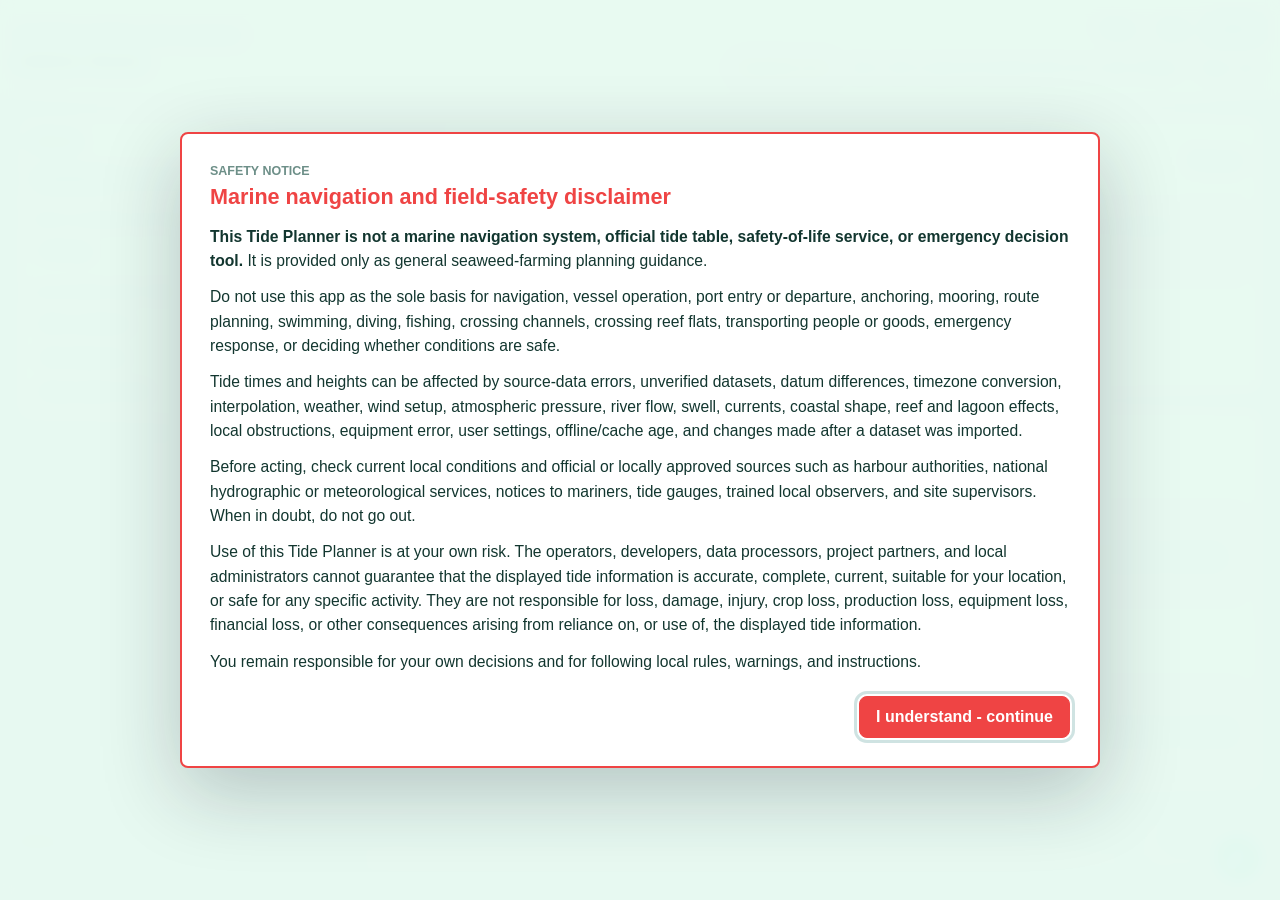
<file: admin.html>
<!doctype html>
<html lang="en">
<head>
  <meta charset="utf-8">
  <meta name="viewport" content="width=device-width, initial-scale=1">
  <meta name="theme-color" content="#0f766e">
  <meta name="robots" content="noindex,nofollow">
  <title>Admin - Seaweed Tide Planner</title>
  <link rel="stylesheet" href="./assets/css/tides.css?v=20260615-threshold-incomplete">
</head>
<body class="admin-console-page">
  <header class="app-header">
    <div class="app-header-inner">
      <div>
        <p class="eyebrow">Seaweed farming tide guidance</p>
        <h1>Admin Home</h1>
      </div>
      <div class="admin-header-controls compact">
        <nav class="app-nav" aria-label="Main navigation">
          <a href="./index.html?v=20260615-threshold-incomplete">Tides</a>
          <a href="./map.html?v=20260615-threshold-incomplete">Map</a>
          <a href="./admin.html" class="desktop-admin-link" aria-current="page">Admin</a>
        </nav>
        <div class="admin-header-status">
          <span id="adminConnectionStatus" class="status-pill status-muted">Connecting</span>
          <p id="adminAuthStatus" class="admin-auth-status">Sign in with an approved Supabase Auth user.</p>
          <button id="adminSignOut" type="button">Sign out</button>
        </div>
      </div>
    </div>
  </header>

  <main class="app-shell admin-shell admin-layout">
    <aside class="admin-sidebar" aria-label="Admin menu">
      <h2>Admin</h2>
      <a href="./admin.html" aria-current="page">Dashboard</a>

      <p class="admin-menu-heading">Tide Planner Settings</p>
      <a href="./admin_settings.html">Settings</a>

      <p class="admin-menu-heading">Locations and Tides</p>
      <a href="./locations.html">Site Locations</a>
      <a href="./tide_datasets.html">Tide Datasets</a>
      <a href="./observation.html">Observation form</a>
    </aside>

    <section class="admin-content">
      <section class="panel admin-dashboard-panel">
        <div class="section-head compact">
          <div>
            <h2>Tide Planner Dashboard</h2>
            <p class="field-hint">Desktop admin overview for the Tide Planner prototype.</p>
          </div>
          <button id="reloadAdminDashboard" type="button">Reload</button>
        </div>

        <div class="admin-metric-grid">
          <article class="admin-metric-card">
            <span>Site locations</span>
            <strong id="metricFarmCount">--</strong>
          </article>
          <article class="admin-metric-card">
            <span>Tide sources</span>
            <strong id="metricTideSourceCount">--</strong>
          </article>
          <article class="admin-metric-card warning">
            <span>Tide sources not verified</span>
            <strong id="metricUnverifiedSources">--</strong>
          </article>
          <article class="admin-metric-card warning">
            <span>Site locations hidden</span>
            <strong id="metricHiddenFarms">--</strong>
          </article>
          <article class="admin-metric-card warning">
            <span>Site locations not verified</span>
            <strong id="metricNotVerifiedFarms">--</strong>
          </article>
          <article class="admin-metric-card warning">
            <span>Site locations not calibrated</span>
            <strong id="metricNotCalibrated">--</strong>
          </article>
          <article class="admin-metric-card warning">
            <span>Datasets ending &lt; 3 months</span>
            <strong id="metricExpiringDatasets">--</strong>
          </article>
        </div>
      </section>

      <section class="panel admin-settings-panel">
        <h2>Admin Areas</h2>
        <div class="admin-area-group">
          <div class="admin-area-heading">
            <h3>Locations and Tides</h3>
            <p class="field-hint">Site location records, local calibration status, tide datasets, and observation entry.</p>
          </div>
          <div class="admin-shortcut-grid">
            <a class="admin-shortcut-card" href="./locations.html#locations">
              <strong>Site Locations</strong>
              <span>Site locations, GPS coordinates, app visibility, linked tide dataset, and calibration tools.</span>
            </a>
            <a class="admin-shortcut-card" href="./tide_datasets.html">
              <strong>Tide Datasets</strong>
              <span>Reference source metadata, calculated raw-data summaries, and CSV import tools.</span>
            </a>
            <a class="admin-shortcut-card" href="./observation.html">
              <strong>Observation Form</strong>
              <span>Enter local tide observations collected in the field.</span>
            </a>
          </div>
        </div>

        <div class="admin-area-group">
          <div class="admin-area-heading">
            <h3>Tide Planner Settings</h3>
            <p class="field-hint">Admin users, roles, language status, and database connection notes.</p>
          </div>
          <div class="admin-shortcut-grid">
            <a class="admin-shortcut-card" href="./admin_settings.html#admin-users">
              <strong>Admin Users</strong>
              <span>List approved users and their Tide Planner role.</span>
            </a>
            <a class="admin-shortcut-card" href="./admin_settings.html#languages">
              <strong>Languages</strong>
              <span>Set whether English and Kiswahili are active or inactive.</span>
            </a>
            <a class="admin-shortcut-card" href="./admin_settings.html#database">
              <strong>Database Connection</strong>
              <span>Supabase project reference and browser credential notes.</span>
            </a>
          </div>
        </div>
      </section>
    </section>
  </main>

  <section id="adminLoginModal" class="admin-login-modal" role="dialog" aria-modal="true" aria-labelledby="adminLoginTitle" hidden>
    <div class="admin-login-panel" role="document">
      <p class="eyebrow">Admin sign in</p>
      <h2 id="adminLoginTitle">Seaweed Tide Planner Admin</h2>
      <p class="field-hint">Enter approved Supabase admin credentials to open the desktop admin dashboard.</p>
      <form id="adminAuthForm" class="admin-login-form">
        <label>
          Email
          <input id="adminEmail" type="email" autocomplete="email" required>
        </label>
        <label>
          Password
          <input id="adminPassword" type="password" autocomplete="current-password" required>
        </label>
        <div class="button-row">
          <button id="adminSignIn" type="submit">Sign in</button>
          <a class="button-link" href="./index.html">Back to tides</a>
        </div>
      </form>
    </div>
  </section>

  <footer class="marine-disclaimer-footer">
    <p><strong class="safety-label">Safety:</strong> <span class="marine-disclaimer-text">Not for marine navigation or safety-of-life decisions. Tide guidance may be wrong, stale, unverified, or affected by local weather and sea conditions. Check official/local sources and current conditions before acting.</span> <button type="button" data-disclaimer-open>Full disclaimer</button></p>
  </footer>

  <script type="module" src="./assets/js/disclaimer.js?v=20260615-threshold-incomplete"></script>
  <script type="module" src="./assets/js/admin_page.js?v=20260718-supabase-fast"></script>
</body>
</html>
</file>
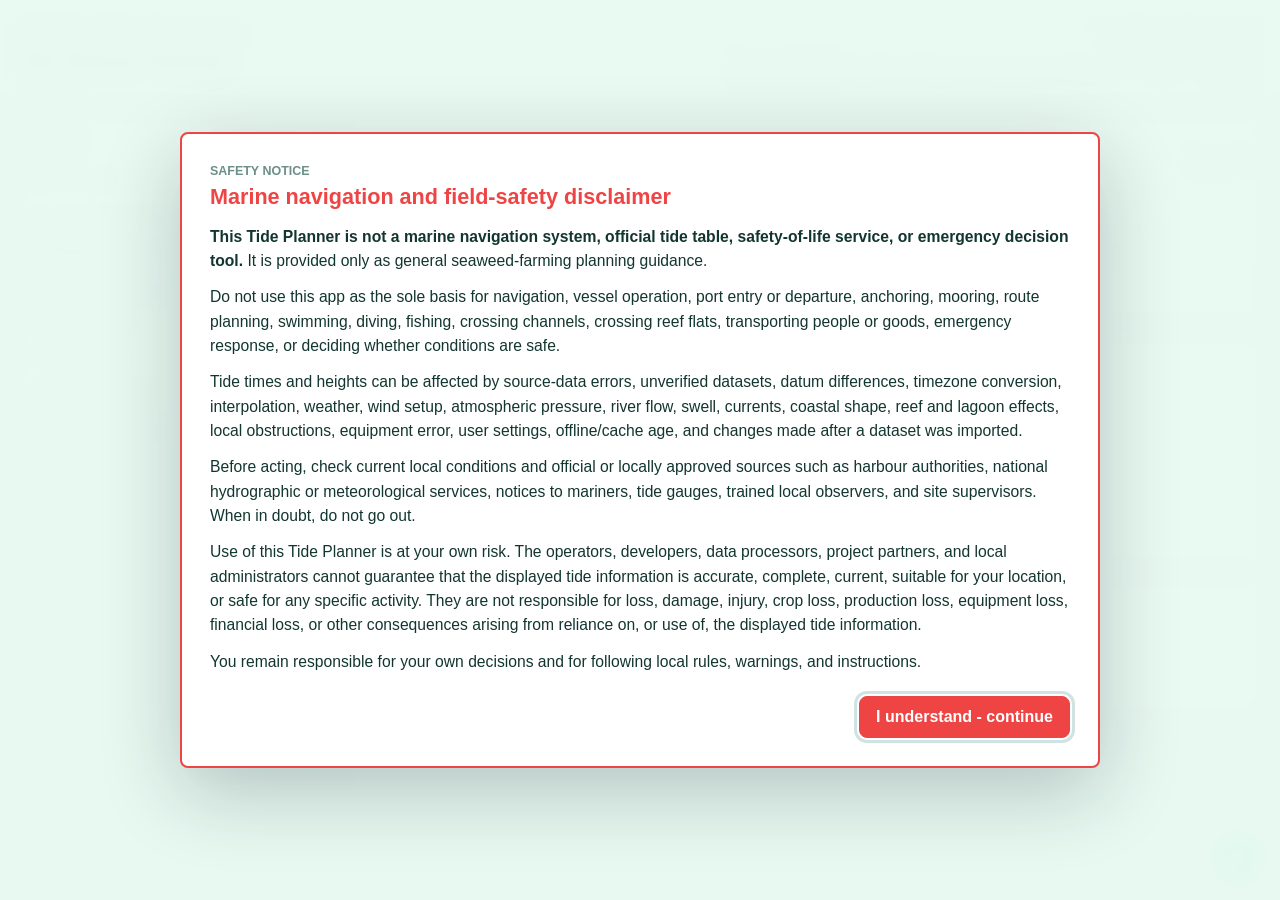
<file: admin_settings.html>
<!doctype html>
<html lang="en">
<head>
  <meta charset="utf-8">
  <meta name="viewport" content="width=device-width, initial-scale=1">
  <meta name="theme-color" content="#0f766e">
  <meta name="robots" content="noindex,nofollow">
  <title>Tide Planner Settings - Seaweed Tide Planner</title>
  <link rel="stylesheet" href="./assets/css/tides.css?v=20260615-threshold-incomplete">
</head>
<body class="admin-console-page">
  <header class="app-header">
    <div class="app-header-inner">
      <div>
        <p class="eyebrow">Seaweed farming tide guidance</p>
        <h1>Tide Planner Settings</h1>
      </div>
      <div class="admin-header-controls compact">
        <nav class="app-nav" aria-label="Main navigation">
          <a href="./index.html?v=20260615-threshold-incomplete">Tides</a>
          <a href="./map.html?v=20260615-threshold-incomplete">Map</a>
          <a href="./admin.html" class="desktop-admin-link">Admin</a>
        </nav>
        <div class="admin-header-status">
          <span id="adminConnectionStatus" class="status-pill status-muted">Connecting</span>
          <p id="adminAuthStatus" class="admin-auth-status">Sign in with an approved Supabase Auth user.</p>
          <button id="adminSignOut" type="button">Sign out</button>
        </div>
      </div>
    </div>
  </header>

  <main class="app-shell admin-shell admin-layout">
    <aside class="admin-sidebar" aria-label="Admin menu">
      <h2>Admin</h2>
      <a href="./admin.html">Dashboard</a>

      <p class="admin-menu-heading">Tide Planner Settings</p>
      <a href="./admin_settings.html" aria-current="page">Settings</a>

      <p class="admin-menu-heading">Locations and Tides</p>
      <a href="./locations.html">Site Locations</a>
      <a href="./tide_datasets.html">Tide Datasets</a>
      <a href="./observation.html">Observation form</a>
    </aside>

    <section class="admin-content">
      <section id="admin-users" class="panel admin-settings-panel">
        <div class="section-head compact">
          <div>
            <h2>Admin users</h2>
            <p class="field-hint">Approved Supabase Auth users listed from `tide_admin_users`. User creation still starts in Supabase Auth.</p>
          </div>
          <span id="adminUserCount" class="status-pill">0 users</span>
        </div>
        <div class="admin-toolbar">
          <button id="reloadAdminUsers" type="button">Reload users</button>
          <span id="adminUsersStatus" class="admin-status" aria-live="polite"></span>
        </div>
        <div class="responsive-table-wrap">
          <table class="management-table admin-settings-table">
            <thead>
              <tr>
                <th>Email</th>
                <th>User ID</th>
                <th>Role</th>
                <th>Status</th>
                <th>Notes</th>
                <th>Updated</th>
                <th data-admin-only>Action</th>
              </tr>
            </thead>
            <tbody id="adminUsersTableBody">
              <tr><td colspan="7" class="empty-state">Sign in to load admin users.</td></tr>
            </tbody>
          </table>
        </div>
      </section>

      <section id="languages" class="panel admin-settings-panel">
        <h2>Languages</h2>
        <div class="responsive-table-wrap">
          <table class="mini-table admin-language-table">
            <thead>
              <tr>
                <th>Language</th>
                <th>Code</th>
                <th>Status</th>
              </tr>
            </thead>
            <tbody>
              <tr>
                <td>English</td>
                <td>en</td>
                <td>
                  <select data-language-status="en" aria-label="English language status">
                    <option value="active" selected>Active</option>
                    <option value="inactive">Inactive</option>
                  </select>
                </td>
              </tr>
              <tr>
                <td>Kiswahili</td>
                <td>sw</td>
                <td>
                  <select data-language-status="sw" aria-label="Kiswahili language status">
                    <option value="active" selected>Active</option>
                    <option value="inactive">Inactive</option>
                  </select>
                </td>
              </tr>
            </tbody>
          </table>
        </div>
        <p id="languageSettingsStatus" class="field-hint">Language status is stored in this browser for now. A database-backed settings table can be added when this becomes a release control.</p>
      </section>

      <section id="database" class="panel admin-settings-panel">
        <h2>Database connection</h2>
        <div class="detail-stack">
          <div><strong>Project:</strong> V0_Tide_Planner</div>
          <div><strong>Supabase ref:</strong> iztlyyavbdgfqfymqwzz</div>
          <div><strong>Mode:</strong> Public reads with authenticated admin writes. Service-role keys must not be placed in browser pages.</div>
        </div>
      </section>
    </section>
  </main>

  <section id="adminLoginModal" class="admin-login-modal" role="dialog" aria-modal="true" aria-labelledby="adminLoginTitle" hidden>
    <div class="admin-login-panel" role="document">
      <p class="eyebrow">Admin sign in</p>
      <h2 id="adminLoginTitle">Seaweed Tide Planner Admin</h2>
      <p class="field-hint">Enter approved Supabase admin credentials to open the desktop admin dashboard.</p>
      <form id="adminAuthForm" class="admin-login-form">
        <label>
          Email
          <input id="adminEmail" type="email" autocomplete="email" required>
        </label>
        <label>
          Password
          <input id="adminPassword" type="password" autocomplete="current-password" required>
        </label>
        <div class="button-row">
          <button id="adminSignIn" type="submit">Sign in</button>
          <a class="button-link" href="./index.html">Back to tides</a>
        </div>
      </form>
    </div>
  </section>

  <footer class="marine-disclaimer-footer">
    <p><strong class="safety-label">Safety:</strong> <span class="marine-disclaimer-text">Not for marine navigation or safety-of-life decisions. Tide guidance may be wrong, stale, unverified, or affected by local weather and sea conditions. Check official/local sources and current conditions before acting.</span> <button type="button" data-disclaimer-open>Full disclaimer</button></p>
  </footer>

  <script type="module" src="./assets/js/disclaimer.js?v=20260615-threshold-incomplete"></script>
  <script type="module" src="./assets/js/admin_page.js?v=20260615-threshold-incomplete"></script>
</body>
</html>
</file>
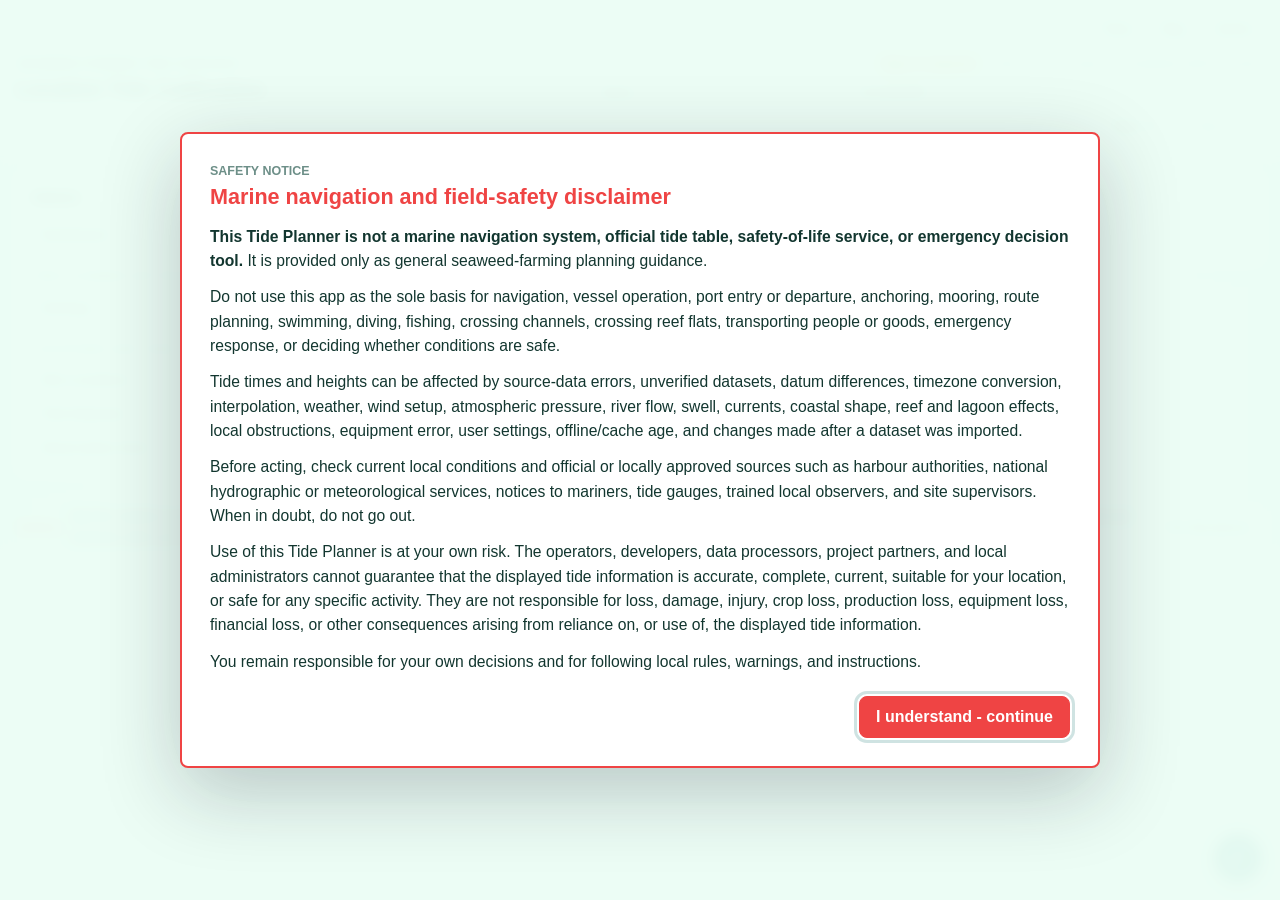
<file: calibration.html>
<!doctype html>
<html lang="en">
<head>
  <meta charset="utf-8">
  <meta name="viewport" content="width=device-width, initial-scale=1">
  <meta name="theme-color" content="#0f766e">
  <meta name="robots" content="noindex,nofollow">
  <title>Location Tide Calibration - Seaweed Tide Planner</title>
  <link rel="stylesheet" href="./assets/css/tides.css?v=20260615-threshold-incomplete">
</head>
<body class="admin-console-page">
  <header class="app-header">
    <div class="app-header-inner">
      <div>
        <p class="eyebrow">Seaweed farming tide guidance</p>
        <h1>Location Tide Calibration</h1>
      </div>
      <div class="admin-header-controls">
        <nav class="app-nav" aria-label="Main navigation">
          <a href="./index.html?v=20260615-threshold-incomplete">Tides</a>
          <a href="./map.html?v=20260615-threshold-incomplete">Map</a>
          <a href="./admin.html" class="desktop-admin-link">Admin</a>
        </nav>
        <div class="admin-header-status">
          <span id="calibrationConnectionStatus" class="status-pill status-muted">Connecting</span>
          <p id="calibrationAuthStatus" class="admin-auth-status">Sign in with an approved Supabase admin account.</p>
        </div>
        <form id="calibrationAuthForm" class="admin-auth-inline">
          <label>
            Email
            <input id="calibrationEmail" type="email" autocomplete="email" required>
          </label>
          <label>
            Password
            <input id="calibrationPassword" type="password" autocomplete="current-password" required>
          </label>
          <button id="calibrationSignIn" type="submit">Sign in</button>
          <button id="calibrationSignOut" type="button">Sign out</button>
        </form>
      </div>
    </div>
  </header>

  <main class="app-shell admin-shell admin-layout">
    <aside class="admin-sidebar" aria-label="Admin menu">
      <h2>Admin</h2>
      <a href="./admin.html">Dashboard</a>

      <p class="admin-menu-heading">Tide Planner Settings</p>
      <a href="./admin_settings.html">Settings</a>

      <p class="admin-menu-heading">Locations and Tides</p>
      <a href="./locations.html">Site Locations</a>
      <a href="./tide_datasets.html">Tide Datasets</a>
      <a href="./observation.html">Observation form</a>
    </aside>

    <section class="admin-content">
      <section id="calibrationLocked" class="panel importer-locked-card">
        <h2>Admin sign-in required</h2>
        <p>Site location tide calibration records can only be edited by approved admin/operator users.</p>
      </section>

      <section id="calibrationWorkspace" class="admin-workspace" hidden>
        <section class="panel">
          <div class="section-head compact">
            <div>
              <h2>Calibration Inputs</h2>
              <p class="field-hint">Edit one location calibration at a time. Raw observations stay in the observation table.</p>
            </div>
            <div class="button-row">
              <button id="reloadCalibration" type="button">Reload</button>
            </div>
          </div>

          <form id="calibrationForm" class="observation-form calibration-form">
            <fieldset class="calibration-status-fields">
              <legend>Location and status</legend>
              <label>
                Location
                <select id="calibrationLocation" required></select>
              </label>
              <label>
                Reference dataset
                <select id="calibrationDataset"></select>
              </label>
              <label>
                Status
                <select id="calibrationStatus">
                  <option value="none">None</option>
                  <option value="incomplete">Incomplete</option>
                  <option value="under_review">Under Review</option>
                  <option value="complete">Complete</option>
                </select>
              </label>
              <label>
                Confidence
                <select id="calibrationConfidence">
                  <option value="low">Low</option>
                  <option value="medium">Medium</option>
                  <option value="high">High</option>
                </select>
              </label>
            </fieldset>

            <fieldset class="calibration-correction-fields">
              <legend>Time and height corrections</legend>
              <label>
                Low tide offset (minutes)
                <input id="lowTideOffset" type="number" step="1">
              </label>
              <label>
                High tide offset (minutes)
                <input id="highTideOffset" type="number" step="1">
              </label>
              <label>
                Whole curve offset (minutes)
                <input id="curveOffset" type="number" step="1">
              </label>
              <label>
                Height ratio
                <input id="heightRatio" type="number" step="0.00001" min="0">
              </label>
              <label>
                Height offset (meters)
                <input id="heightOffset" type="number" step="0.001">
              </label>
              <label>
                Harvest threshold (meters)
                <input id="harvestThreshold" type="number" step="0.001" min="0">
              </label>
            </fieldset>

            <fieldset>
              <legend>Evidence and notes</legend>
              <label>
                Observation record number
                <input id="observationRecordNumber" type="text">
              </label>
              <label>
                Last edited by
                <input id="lastEditedBy" type="text" readonly>
              </label>
              <label class="wide-field">
                Notes
                <textarea id="calibrationNotes" rows="4"></textarea>
              </label>
            </fieldset>

            <div class="button-row">
              <button type="submit">Save calibration</button>
              <span id="calibrationSaveStatus" class="admin-status" aria-live="polite"></span>
            </div>
          </form>
        </section>

        <section class="panel">
          <div class="section-head compact">
            <div>
              <h2>Location Calibration Table</h2>
              <p class="field-hint">Compact summary of calibration status by location. Click Edit to load a row above.</p>
            </div>
            <span id="calibrationRowCount" class="status-pill">0 rows</span>
          </div>
          <div class="responsive-table-wrap">
            <table class="management-table admin-data-table calibration-table">
              <thead>
                <tr>
                  <th>Location ID</th>
                  <th>Location name</th>
                  <th>Status</th>
                  <th>Reference dataset</th>
                  <th>Low offset</th>
                  <th>High offset</th>
                  <th>Height ratio</th>
                  <th>Height offset</th>
                  <th>Evidence</th>
                  <th>Action</th>
                </tr>
              </thead>
              <tbody id="calibrationTableBody"></tbody>
            </table>
          </div>
        </section>
      </section>
    </section>
  </main>

  <footer class="marine-disclaimer-footer">
    <p><strong class="safety-label">Safety:</strong> <span class="marine-disclaimer-text">Not for marine navigation or safety-of-life decisions. Tide guidance may be wrong, stale, unverified, or affected by local weather and sea conditions. Check official/local sources and current conditions before acting.</span> <button type="button" data-disclaimer-open>Full disclaimer</button></p>
  </footer>

  <script type="module" src="./assets/js/disclaimer.js?v=20260615-threshold-incomplete"></script>
  <script type="module" src="./assets/js/calibration_page.js?v=20260718-supabase-fast"></script>
</body>
</html>
</file>
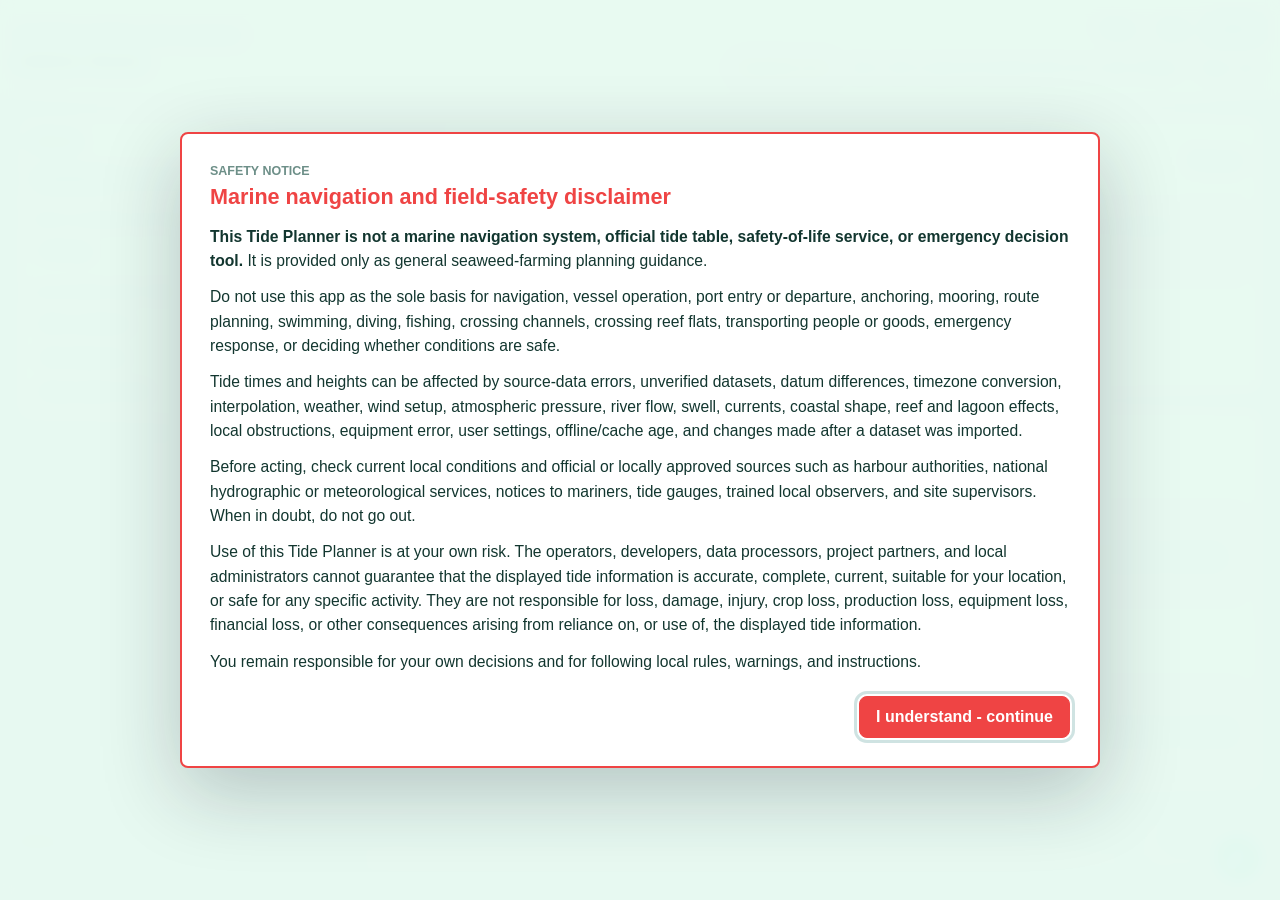
<file: clear-local-cache.html>
<!doctype html>
<html lang="en">
<head>
  <meta charset="utf-8">
  <meta name="viewport" content="width=device-width, initial-scale=1">
  <meta name="robots" content="noindex,nofollow">
  <title>Clear Local Cache - Seaweed Tide Planner</title>
  <link rel="stylesheet" href="./assets/css/tides.css?v=20260611-disclaimer">
</head>
<body>
  <main class="app-shell">
    <section class="admin-management-card">
      <div class="admin-card-body">
        <h1>Clear Local Cache</h1>
        <p id="clearStatus" class="field-hint">Clearing local browser cache for this site...</p>
        <p><a href="./admin.html?fresh=1">Open Admin</a></p>
      </div>
    </section>
  </main>

  <footer class="marine-disclaimer-footer">
    <p><strong>Safety:</strong> Not for marine navigation or safety-of-life decisions. Tide guidance may be wrong, stale, unverified, or affected by local weather and sea conditions. Check official/local sources and current conditions before acting. <button type="button" data-disclaimer-open>Full disclaimer</button></p>
  </footer>

  <script type="module" src="./assets/js/disclaimer.js?v=20260615-threshold-incomplete"></script>
  <script>
    async function clearLocalCache() {
      const status = document.getElementById("clearStatus");
      try {
        if ("serviceWorker" in navigator) {
          const registrations = await navigator.serviceWorker.getRegistrations();
          await Promise.all(registrations.map((registration) => registration.unregister()));
        }

        if ("caches" in window) {
          const cacheNames = await caches.keys();
          await Promise.all(cacheNames.map((name) => caches.delete(name)));
        }

        status.textContent = "Local cache cleared. Opening Admin...";
        window.setTimeout(() => {
          window.location.href = "./admin.html?fresh=" + Date.now();
        }, 600);
      } catch (error) {
        status.textContent = "Could not clear automatically. Use Chrome DevTools > Application > Clear site data.";
      }
    }

    clearLocalCache();
  </script>
</body>
</html>
</file>
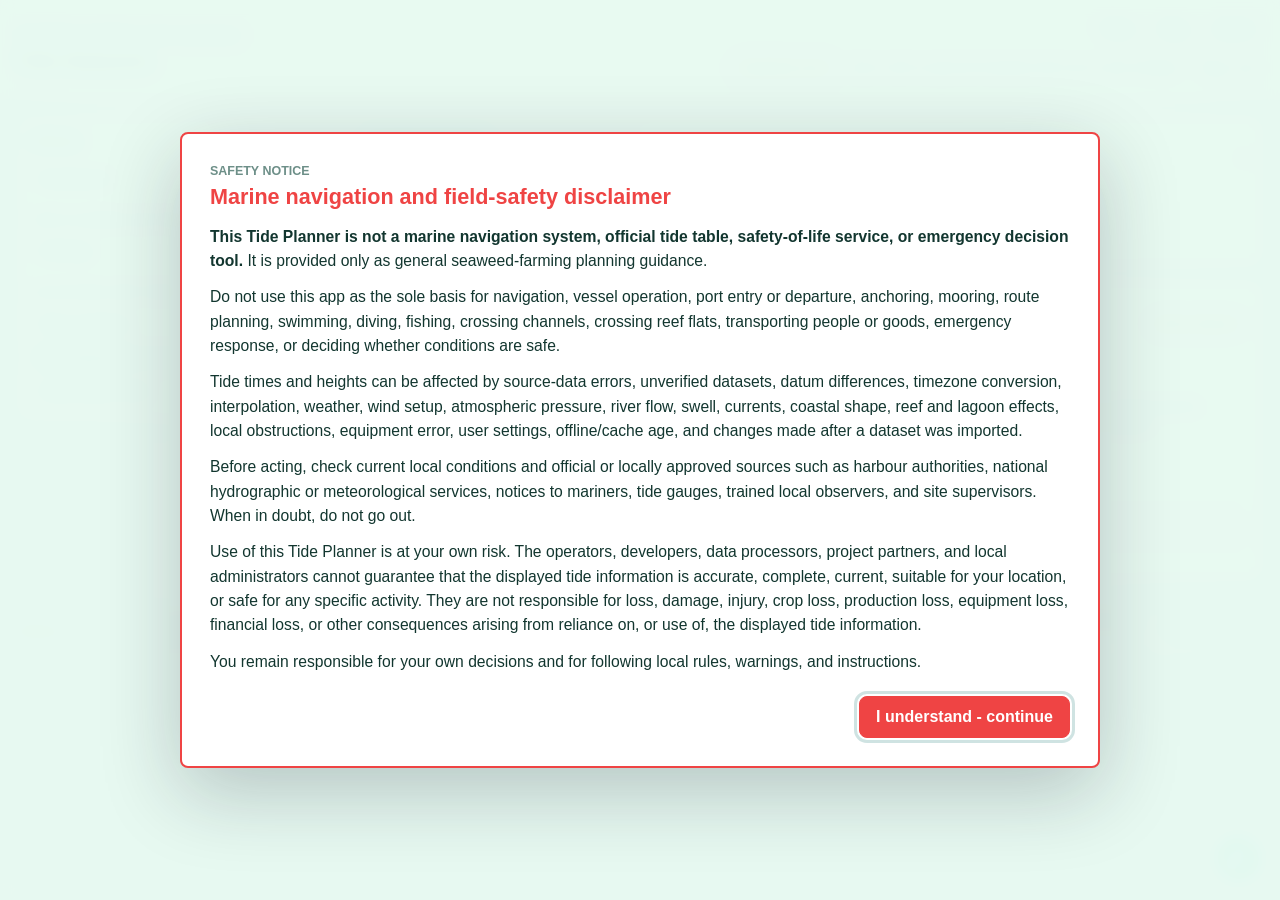
<file: importer.html>
<!doctype html>
<html lang="en">
<head>
  <meta charset="utf-8">
  <meta name="viewport" content="width=device-width, initial-scale=1">
  <meta name="theme-color" content="#0f766e">
  <meta name="robots" content="noindex,nofollow">
  <title>Dataset Importer Moved - Seaweed Tide Planner</title>
  <link rel="stylesheet" href="./assets/css/tides.css?v=20260615-threshold-incomplete">
  <meta http-equiv="refresh" content="0; url=./tide_datasets.html">
</head>
<body class="admin-console-page">
  <main class="app-shell">
    <section class="panel">
      <h1>Dataset importer moved</h1>
      <p>The CSV import tools now live on the Tide Datasets page, under the shared dataset table.</p>
      <p><a class="button-link" href="./tide_datasets.html">Open Tide Datasets</a></p>
    </section>
  </main>
  <script>
    window.location.replace("./tide_datasets.html" + window.location.search);
  </script>
</body>
</html>
</file>
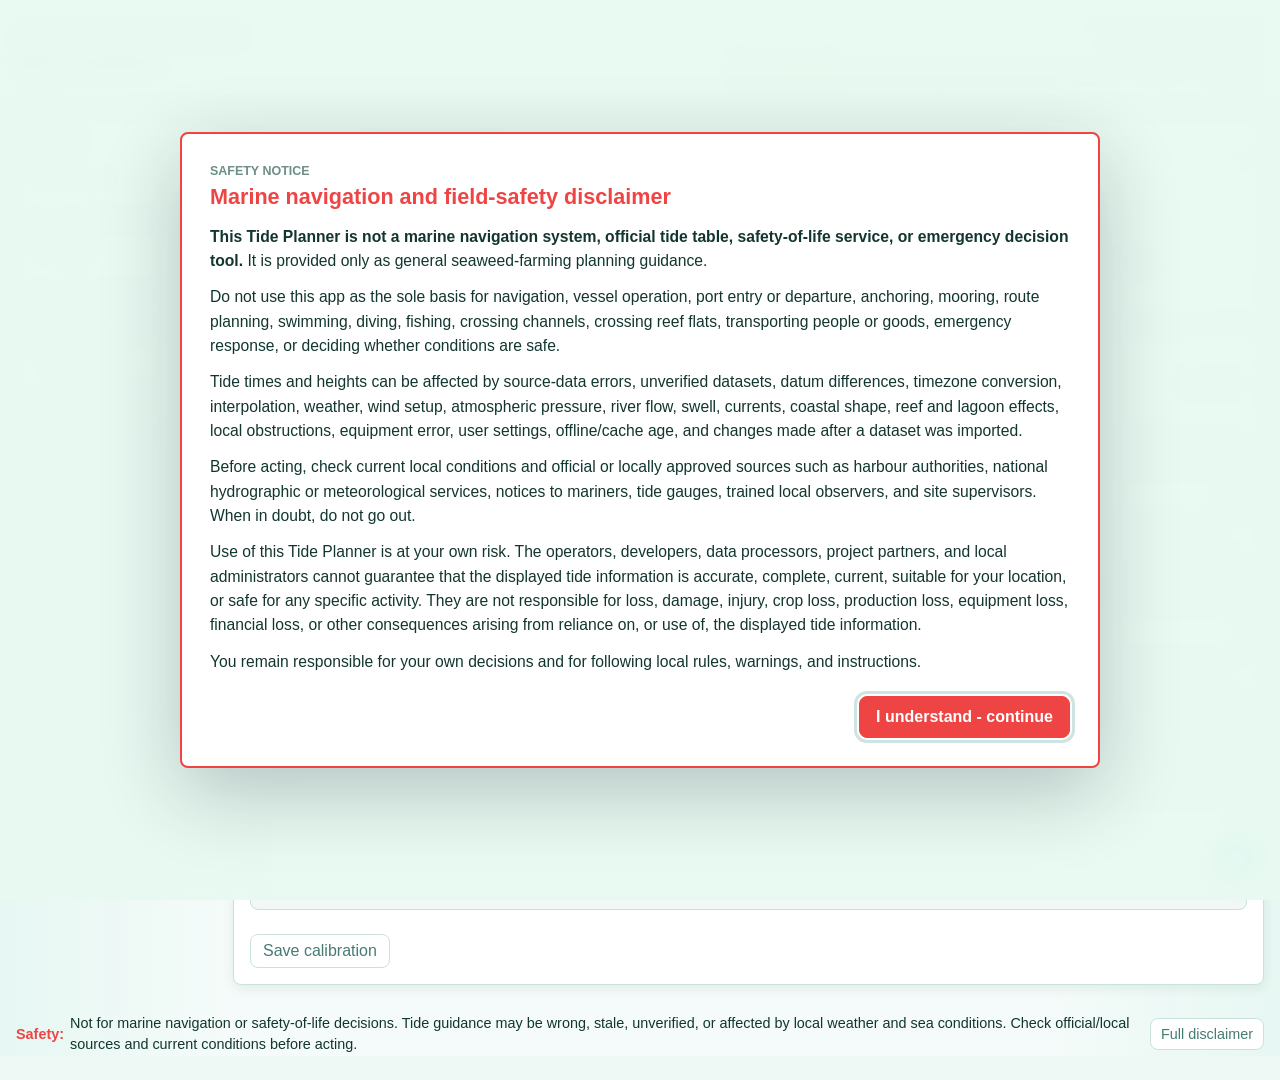
<file: locations.html>
<!doctype html>
<html lang="en">
<head>
  <meta charset="utf-8">
  <meta name="viewport" content="width=device-width, initial-scale=1">
  <meta name="theme-color" content="#0f766e">
  <meta name="robots" content="noindex,nofollow">
  <title>Site Locations - Seaweed Tide Planner</title>
  <link rel="stylesheet" href="./assets/css/tides.css?v=20260615-threshold-incomplete">
</head>
<body class="admin-console-page">
  <header class="app-header">
    <div class="app-header-inner">
      <div>
        <p class="eyebrow">Seaweed farming tide guidance</p>
        <h1>Site Locations</h1>
      </div>
      <div class="admin-header-controls compact">
        <nav class="app-nav" aria-label="Main navigation">
          <a href="./index.html?v=20260615-threshold-incomplete">Tides</a>
          <a href="./map.html?v=20260615-threshold-incomplete">Map</a>
          <a href="./admin.html" class="desktop-admin-link">Admin</a>
        </nav>
        <div class="admin-header-status">
          <span id="adminConnectionStatus" class="status-pill status-muted">Connecting</span>
          <p id="adminAuthStatus" class="admin-auth-status">Sign in with an approved Supabase Auth user.</p>
          <button id="adminSignOut" type="button">Sign out</button>
        </div>
      </div>
    </div>
  </header>

  <main class="app-shell admin-shell admin-layout">
    <aside class="admin-sidebar" aria-label="Admin menu">
      <h2>Admin</h2>
      <a href="./admin.html">Dashboard</a>

      <p class="admin-menu-heading">Tide Planner Settings</p>
      <a href="./admin_settings.html">Settings</a>

      <p class="admin-menu-heading">Locations and Tides</p>
      <a href="./locations.html" aria-current="page">Site Locations</a>
      <a href="./tide_datasets.html">Tide Datasets</a>
      <a href="./observation.html">Observation form</a>
    </aside>

    <section class="admin-content">
      <details id="locations" class="admin-management-card" open>
        <summary class="admin-card-summary">
          <span class="admin-summary-title-block">
            <span class="admin-summary-title-row">
              <strong>Site locations</strong>
              <span class="location-table-view-toggle" aria-label="Site locations table view">
                <button id="locationMetadataView" type="button" data-location-table-view="metadata" aria-pressed="true">Meta data (page 1)</button>
                <button id="locationCalibrationView" type="button" data-location-table-view="calibration" aria-pressed="false">Calibration data (page 2)</button>
              </span>
            </span>
            <small>Site locations shown to users</small>
          </span>
          <span id="locationCount" class="status-pill">0 rows</span>
        </summary>

        <div class="admin-card-body">
          <div class="admin-toolbar">
            <button id="reloadLocations" type="button">Reload</button>
            <button id="newLocation" type="button">Add location</button>
            <span id="locationSaveStatus" class="admin-status" aria-live="polite"></span>
          </div>

          <div class="responsive-table-wrap">
            <table class="management-table admin-data-table locations-management-table">
              <thead id="locationsTableHead"></thead>
              <tbody id="locationsTableBody"></tbody>
            </table>
          </div>
        </div>
      </details>

      <section id="calibration-inputs" class="panel">
        <div class="section-head compact">
          <div>
            <h2>Calibration Inputs</h2>
            <p class="field-hint">Edit one site location calibration at a time. Raw observations stay in the observation table.</p>
          </div>
          <div class="button-row">
            <button id="reloadCalibration" type="button">Reload</button>
          </div>
        </div>

        <form id="calibrationForm" class="observation-form calibration-form">
          <fieldset class="calibration-status-fields">
            <legend>Location and status</legend>
            <label>
              Location
              <select id="calibrationLocation" required></select>
            </label>
            <label>
              Reference dataset
              <select id="calibrationDataset"></select>
            </label>
            <label>
              Status
              <select id="calibrationStatus">
                <option value="none">None</option>
                <option value="incomplete">Incomplete</option>
                <option value="under_review">Under Review</option>
                <option value="complete">Complete</option>
              </select>
            </label>
            <label>
              Confidence
              <select id="calibrationConfidence">
                <option value="low">Low</option>
                <option value="medium">Medium</option>
                <option value="high">High</option>
              </select>
            </label>
          </fieldset>

          <fieldset class="calibration-correction-fields">
            <legend>Time and height corrections</legend>
            <label>
              Low tide offset (minutes)
              <input id="lowTideOffset" type="number" step="1">
            </label>
            <label>
              High tide offset (minutes)
              <input id="highTideOffset" type="number" step="1">
            </label>
            <label>
              Whole curve offset (minutes)
              <input id="curveOffset" type="number" step="1">
            </label>
            <label>
              Height ratio
              <input id="heightRatio" type="number" step="0.00001" min="0">
            </label>
            <label>
              Height offset (meters)
              <input id="heightOffset" type="number" step="0.001">
            </label>
            <label>
              Harvest threshold (meters)
              <input id="harvestThreshold" type="number" step="0.001" min="0">
            </label>
          </fieldset>

          <fieldset>
            <legend>Evidence and notes</legend>
            <label>
              Observation record number
              <input id="observationRecordNumber" type="text">
            </label>
            <label>
              Last edited by
              <input id="lastEditedBy" type="text" readonly>
            </label>
            <label class="wide-field">
              Notes
              <textarea id="calibrationNotes" rows="4"></textarea>
            </label>
          </fieldset>

          <div class="button-row">
            <button type="submit">Save calibration</button>
            <span id="calibrationSaveStatus" class="admin-status" aria-live="polite"></span>
          </div>
        </form>
      </section>

    </section>
  </main>

  <section id="adminLoginModal" class="admin-login-modal" role="dialog" aria-modal="true" aria-labelledby="adminLoginTitle" hidden>
    <div class="admin-login-panel" role="document">
      <p class="eyebrow">Admin sign in</p>
      <h2 id="adminLoginTitle">Seaweed Tide Planner Admin</h2>
      <p class="field-hint">Enter approved Supabase admin credentials to open the desktop admin dashboard.</p>
      <form id="adminAuthForm" class="admin-login-form">
        <label>
          Email
          <input id="adminEmail" type="email" autocomplete="email" required>
        </label>
        <label>
          Password
          <input id="adminPassword" type="password" autocomplete="current-password" required>
        </label>
        <div class="button-row">
          <button id="adminSignIn" type="submit">Sign in</button>
          <a class="button-link" href="./index.html">Back to tides</a>
        </div>
      </form>
    </div>
  </section>

  <footer class="marine-disclaimer-footer">
    <p><strong class="safety-label">Safety:</strong> <span class="marine-disclaimer-text">Not for marine navigation or safety-of-life decisions. Tide guidance may be wrong, stale, unverified, or affected by local weather and sea conditions. Check official/local sources and current conditions before acting.</span> <button type="button" data-disclaimer-open>Full disclaimer</button></p>
  </footer>

  <script type="module" src="./assets/js/disclaimer.js?v=20260615-threshold-incomplete"></script>
  <script type="module" src="./assets/js/admin_page.js?v=20260615-threshold-incomplete"></script>
</body>
</html>
</file>
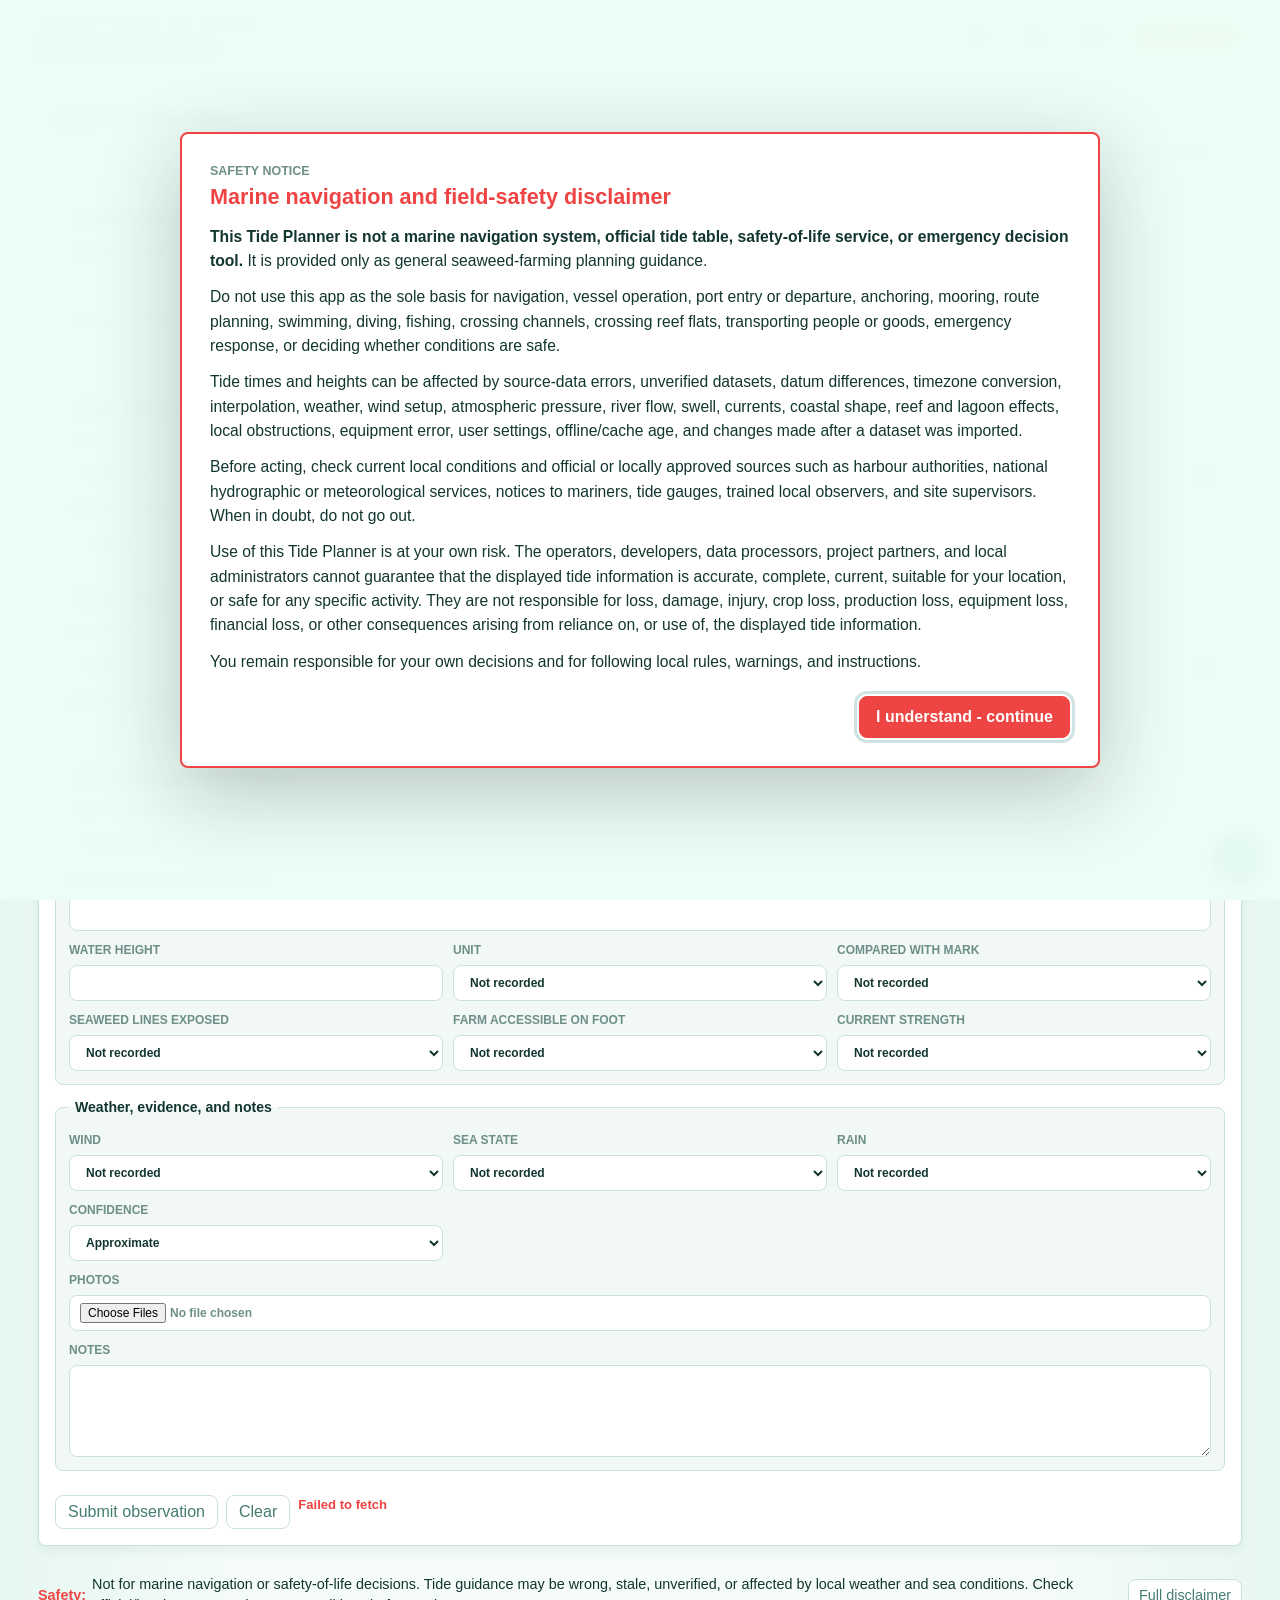
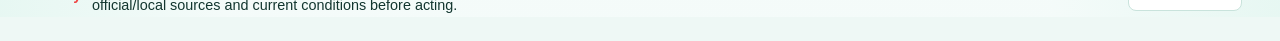
<file: observation.html>
<!doctype html>
<html lang="en">
<head>
  <meta charset="utf-8">
  <meta name="viewport" content="width=device-width, initial-scale=1">
  <meta name="theme-color" content="#0f766e">
  <meta name="robots" content="noindex,nofollow">
  <title>Observation Form - Seaweed Tide Planner</title>
  <link rel="stylesheet" href="./assets/css/tides.css?v=20260615-threshold-incomplete">
</head>
<body class="observation-page">
  <header class="app-header">
    <div class="app-header-inner">
      <div>
        <p class="eyebrow">Seaweed farming tide guidance</p>
        <h1>Observation Form</h1>
      </div>
      <div class="header-actions">
        <nav class="app-nav" aria-label="Main navigation">
          <a href="./index.html?v=20260615-threshold-incomplete">Tides</a>
          <a href="./map.html?v=20260615-threshold-incomplete">Map</a>
          <a href="./admin.html" class="desktop-admin-link">Admin</a>
        </nav>
        <span id="observationConnectionStatus" class="status-pill status-muted">Connecting</span>
      </div>
    </div>
  </header>

  <main class="app-shell observation-shell">
      <section id="observationWorkspace" class="panel observation-form-panel">
        <div class="section-head compact">
          <div>
            <h2>Local Tide Observation</h2>
            <p class="field-hint">Use this for simple local field observations. Raw observations do not change tide predictions until reviewed and converted into calibration values.</p>
            <p id="observationAuthStatus" class="field-hint">Public observation form. No admin sign-in required.</p>
          </div>
          <a class="button-link" href="./06_Location_Observations/2026-06-15_local_tide_observation_paper_form.pdf" download>Download paper form PDF</a>
        </div>

        <form id="observationForm" class="observation-form">
          <fieldset>
            <legend>Location and observer</legend>
            <label>
              Farm/location
              <select id="observationLocation" required></select>
            </label>
            <label>
              Linked tide dataset
              <select id="observationDataset"></select>
            </label>
            <label>
              Observer name
              <input id="observerName" type="text" autocomplete="name" required>
            </label>
            <label>
              Contact, optional
              <input id="observerContact" type="text">
            </label>
            <label>
              Village/group
              <input id="villageOrGroup" type="text">
            </label>
          </fieldset>

          <fieldset>
            <legend>Observation time</legend>
            <label>
              Date
              <input id="observationDate" type="date" required>
            </label>
            <label>
              Start time
              <input id="startTimeLocal" type="time" required>
            </label>
            <label>
              End time
              <input id="endTimeLocal" type="time">
            </label>
            <label>
              Observation focus
              <select id="observationFocus">
                <option value="low_tide">Low tide</option>
                <option value="high_tide">High tide</option>
                <option value="general">General tide movement</option>
                <option value="unsure">Not sure</option>
              </select>
            </label>
          </fieldset>

          <fieldset>
            <legend>Tide movement</legend>
            <label>
              Water was
              <select id="tideStateAtStart">
                <option value="falling">Falling</option>
                <option value="lowest_slack">Lowest / nearly still</option>
                <option value="rising">Rising</option>
                <option value="highest_slack">Highest / nearly still</option>
                <option value="unsure">Not sure</option>
              </select>
            </label>
            <label>
              Time water was lowest
              <input id="observedLowTimeLocal" type="time">
            </label>
            <label>
              Time water was highest
              <input id="observedHighTimeLocal" type="time">
            </label>
            <label>
              Beds/lines first exposed
              <input id="bedsExposedTimeLocal" type="time">
            </label>
            <label>
              Beds/lines covered again
              <input id="bedsCoveredTimeLocal" type="time">
            </label>
          </fieldset>

          <fieldset>
            <legend>Water height and farm conditions</legend>
            <label>
              Fixed measuring point used
              <select id="fixedMeasuringPointUsed">
                <option value="">Not recorded</option>
                <option value="true">Yes</option>
                <option value="false">No</option>
              </select>
            </label>
            <label class="wide-field">
              Measuring point description
              <input id="measuringPointDescription" type="text">
            </label>
            <label>
              Water height
              <input id="waterHeight" type="number" step="0.001">
            </label>
            <label>
              Unit
              <select id="waterHeightUnit">
                <option value="">Not recorded</option>
                <option value="cm">cm</option>
                <option value="m">m</option>
              </select>
            </label>
            <label>
              Compared with mark
              <select id="waterMarkRelation">
                <option value="">Not recorded</option>
                <option value="above_mark">Above mark</option>
                <option value="at_mark">At mark</option>
                <option value="below_mark">Below mark</option>
                <option value="unsure">Not sure</option>
              </select>
            </label>
            <label>
              Seaweed lines exposed
              <select id="seaweedLinesExposed">
                <option value="">Not recorded</option>
                <option value="yes">Yes</option>
                <option value="partly">Partly</option>
                <option value="no">No</option>
              </select>
            </label>
            <label>
              Farm accessible on foot
              <select id="farmAccessibleOnFoot">
                <option value="">Not recorded</option>
                <option value="yes">Yes</option>
                <option value="with_difficulty">With difficulty</option>
                <option value="no">No</option>
                <option value="not_checked">Not checked</option>
              </select>
            </label>
            <label>
              Current strength
              <select id="currentStrength">
                <option value="">Not recorded</option>
                <option value="calm_still">Calm / still</option>
                <option value="light">Light</option>
                <option value="strong">Strong</option>
                <option value="unsure">Not sure</option>
              </select>
            </label>
          </fieldset>

          <fieldset>
            <legend>Weather, evidence, and notes</legend>
            <label>
              Wind
              <select id="windStrength">
                <option value="">Not recorded</option>
                <option value="calm">Calm</option>
                <option value="light">Light</option>
                <option value="strong">Strong</option>
                <option value="unsure">Not sure</option>
              </select>
            </label>
            <label>
              Sea state
              <select id="seaState">
                <option value="">Not recorded</option>
                <option value="calm">Calm</option>
                <option value="choppy">Choppy</option>
                <option value="rough">Rough</option>
                <option value="unsure">Not sure</option>
              </select>
            </label>
            <label>
              Rain
              <select id="rain">
                <option value="">Not recorded</option>
                <option value="none">None</option>
                <option value="light">Light</option>
                <option value="heavy">Heavy</option>
                <option value="unsure">Not sure</option>
              </select>
            </label>
            <label>
              Confidence
              <select id="observationConfidence">
                <option value="good">Good</option>
                <option value="approximate" selected>Approximate</option>
                <option value="unsure">Unsure</option>
              </select>
            </label>
            <label class="wide-field">
              Photos
              <input id="observationPhotos" type="file" accept="image/*" multiple>
            </label>
            <label class="wide-field">
              Notes
              <textarea id="observationNotes" rows="4"></textarea>
            </label>
          </fieldset>

          <div class="button-row">
            <button id="submitObservation" type="submit">Submit observation</button>
            <button id="clearObservationForm" type="button">Clear</button>
            <span id="observationSaveStatus" class="admin-status" aria-live="polite"></span>
          </div>
        </form>
      </section>
  </main>

  <footer class="marine-disclaimer-footer">
    <p><strong class="safety-label">Safety:</strong> <span class="marine-disclaimer-text">Not for marine navigation or safety-of-life decisions. Tide guidance may be wrong, stale, unverified, or affected by local weather and sea conditions. Check official/local sources and current conditions before acting.</span> <button type="button" data-disclaimer-open>Full disclaimer</button></p>
  </footer>

  <script type="module" src="./assets/js/disclaimer.js?v=20260615-threshold-incomplete"></script>
  <script type="module" src="./assets/js/observation_form.js?v=20260718-supabase-fast"></script>
</body>
</html>
</file>
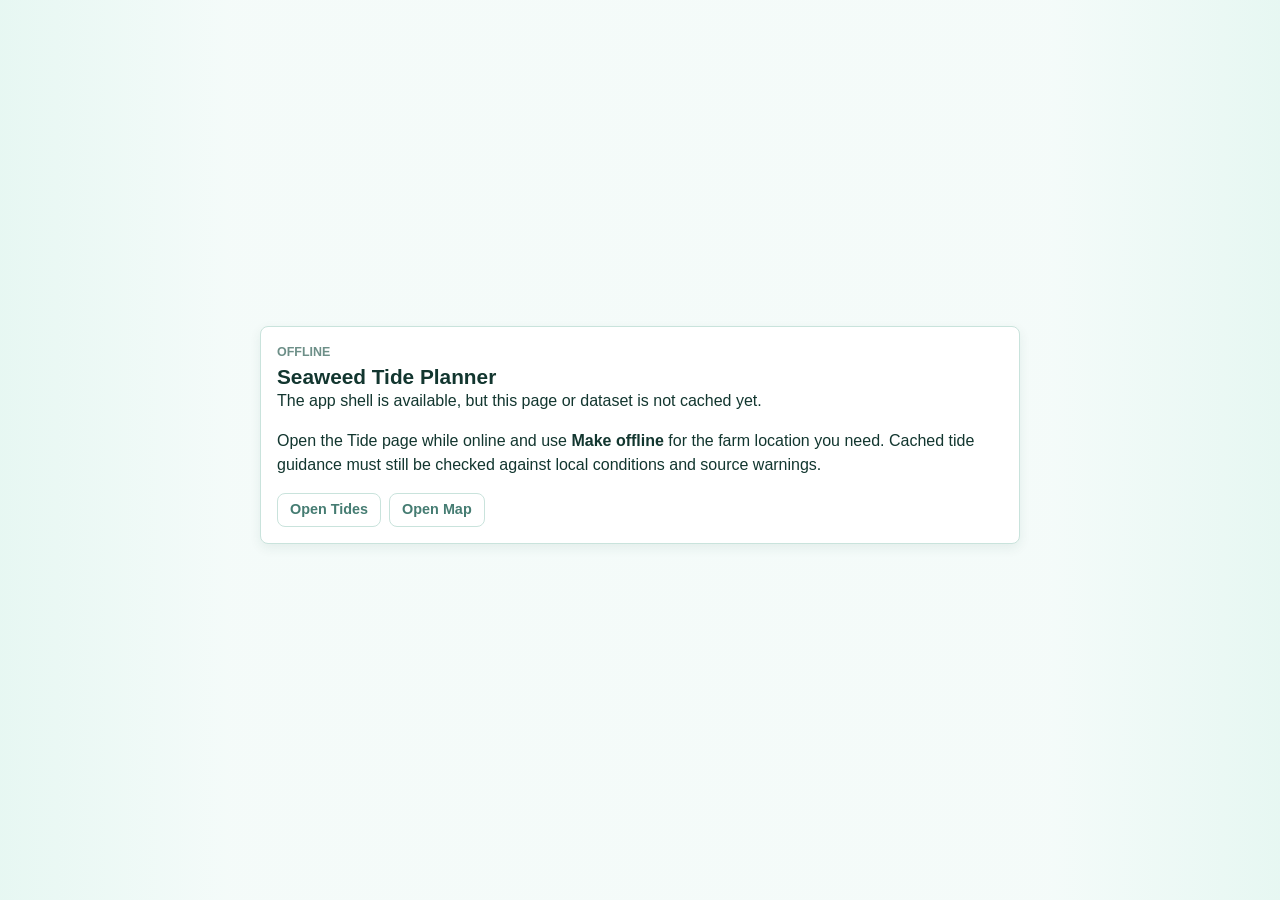
<file: offline.html>
<!doctype html>
<html lang="en">
<head>
  <meta charset="utf-8">
  <meta name="viewport" content="width=device-width, initial-scale=1">
  <meta name="theme-color" content="#0f766e">
  <title>Offline - Seaweed Tide Planner</title>
  <link rel="manifest" href="./manifest.webmanifest">
  <link rel="icon" href="./assets/icons/tide-planner-icon.svg" type="image/svg+xml">
  <link rel="stylesheet" href="./assets/css/tides.css?v=20260611-pwa-foundation">
</head>
<body>
  <main class="app-shell offline-shell">
    <section class="panel offline-panel">
      <p class="eyebrow">Offline</p>
      <h1>Seaweed Tide Planner</h1>
      <p>The app shell is available, but this page or dataset is not cached yet.</p>
      <p>Open the Tide page while online and use <strong>Make offline</strong> for the farm location you need. Cached tide guidance must still be checked against local conditions and source warnings.</p>
      <div class="button-row">
        <a class="button-link" href="./index.html">Open Tides</a>
        <a class="button-link" href="./map.html">Open Map</a>
      </div>
    </section>
  </main>
</body>
</html>
</file>
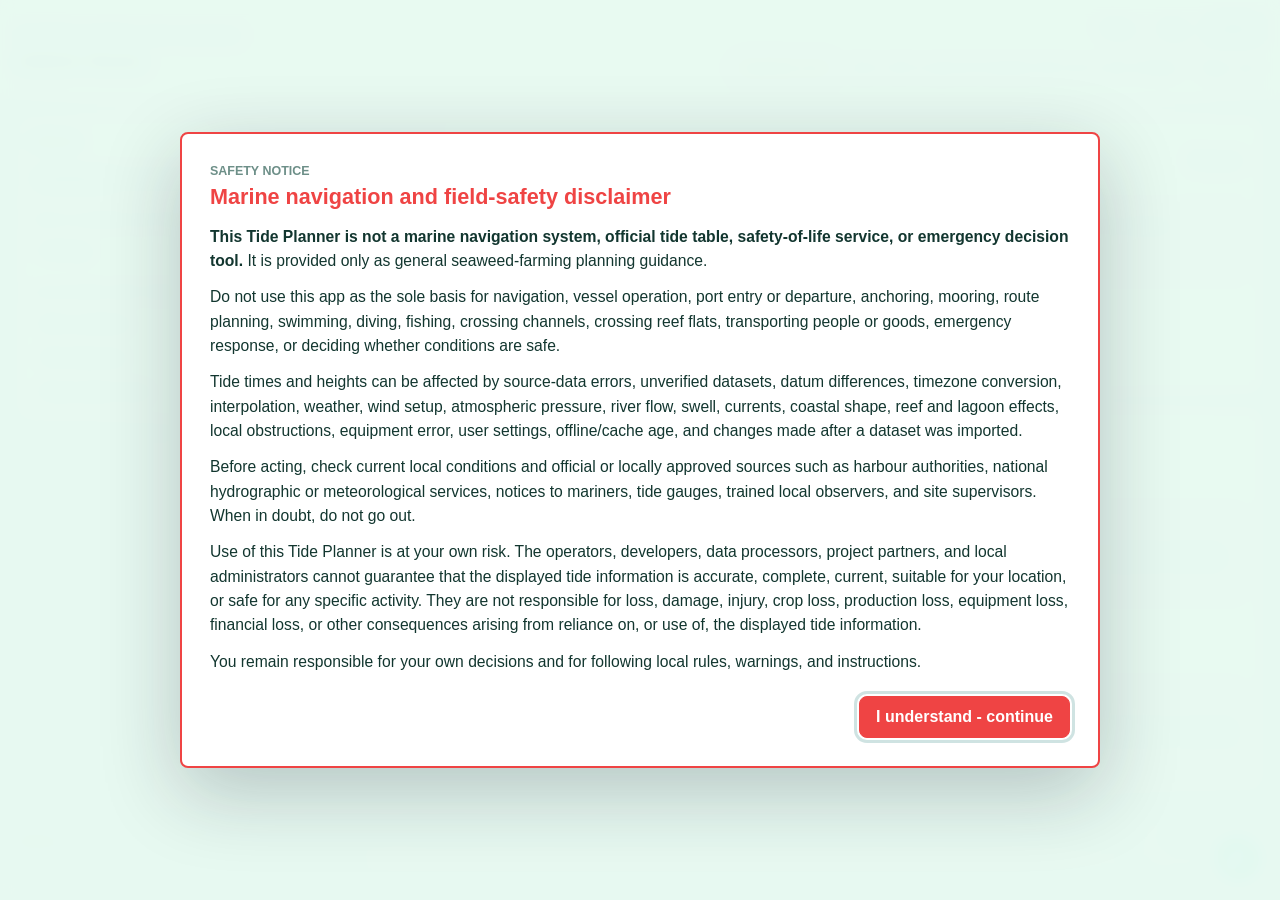
<file: settings.html>
<!doctype html>
<html lang="en">
<head>
  <meta charset="utf-8">
  <meta name="viewport" content="width=device-width, initial-scale=1">
  <meta http-equiv="refresh" content="0; url=./admin.html">
  <title>Redirecting to Admin - Seaweed Tide Planner</title>
  <link rel="stylesheet" href="./assets/css/tides.css?v=20260611-disclaimer">
</head>
<body>
  <main class="app-shell">
    <section class="panel">
      <h1>Admin</h1>
      <p class="field-hint">Settings have moved into the Admin page.</p>
      <p><a href="./admin.html">Open Admin</a></p>
    </section>
  </main>

  <footer class="marine-disclaimer-footer">
    <p><strong>Safety:</strong> Not for marine navigation or safety-of-life decisions. Tide guidance may be wrong, stale, unverified, or affected by local weather and sea conditions. Check official/local sources and current conditions before acting. <button type="button" data-disclaimer-open>Full disclaimer</button></p>
  </footer>

  <script type="module" src="./assets/js/disclaimer.js?v=20260615-threshold-incomplete"></script>
</body>
</html>
</file>
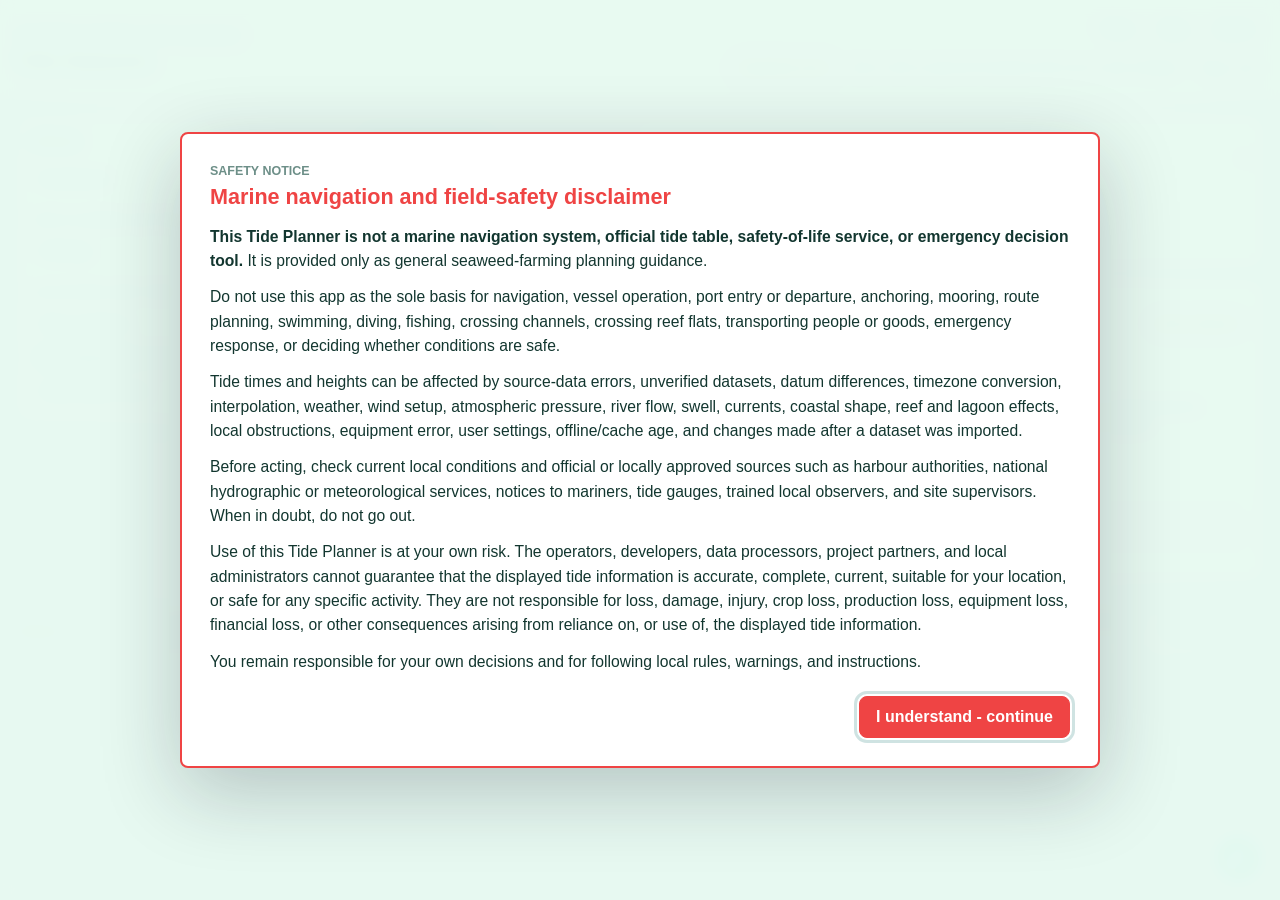
<file: tide_datasets.html>
<!doctype html>
<html lang="en">
<head>
  <meta charset="utf-8">
  <meta name="viewport" content="width=device-width, initial-scale=1">
  <meta name="theme-color" content="#0f766e">
  <meta name="robots" content="noindex,nofollow">
  <title>Tide Datasets - Seaweed Tide Planner</title>
  <link rel="stylesheet" href="./assets/css/tides.css?v=20260615-threshold-incomplete">
</head>
<body class="admin-console-page">
  <header class="app-header">
    <div class="app-header-inner">
      <div>
        <p class="eyebrow">Seaweed farming tide guidance</p>
        <h1>Tide Datasets</h1>
      </div>
      <div class="admin-header-controls compact">
        <nav class="app-nav" aria-label="Main navigation">
          <a href="./index.html?v=20260615-threshold-incomplete">Tides</a>
          <a href="./map.html?v=20260615-threshold-incomplete">Map</a>
          <a href="./admin.html" class="desktop-admin-link">Admin</a>
        </nav>
        <div class="admin-header-status">
          <span id="adminConnectionStatus" class="status-pill status-muted">Connecting</span>
          <p id="adminAuthStatus" class="admin-auth-status">Sign in with an approved Supabase Auth user.</p>
          <button id="adminSignOut" type="button">Sign out</button>
        </div>
      </div>
    </div>
  </header>

  <main class="app-shell admin-shell admin-layout">
    <aside class="admin-sidebar" aria-label="Admin menu">
      <h2>Admin</h2>
      <a href="./admin.html">Dashboard</a>

      <p class="admin-menu-heading">Tide Planner Settings</p>
      <a href="./admin_settings.html">Settings</a>

      <p class="admin-menu-heading">Locations and Tides</p>
      <a href="./locations.html">Site Locations</a>
      <a href="./tide_datasets.html" aria-current="page">Tide Datasets</a>
      <a href="./observation.html">Observation form</a>
    </aside>

    <section class="admin-content">
      <details id="datasets" class="admin-management-card" open>
        <summary class="admin-card-summary">
          <span class="admin-summary-title-block">
            <span class="admin-summary-title-row">
              <strong>Tide datasets</strong>
              <span class="location-table-view-toggle" aria-label="Tide datasets table view">
                <button id="datasetMetadataView" type="button" data-dataset-table-view="metadata" aria-pressed="true">Meta data (page 1)</button>
                <button id="datasetImporterView" type="button" data-dataset-table-view="importer" aria-pressed="false">Importer fields (page 2)</button>
              </span>
            </span>
            <small>Processed tide data batches and source metadata</small>
          </span>
          <span id="datasetCount" class="status-pill">0 rows</span>
        </summary>

        <div class="admin-card-body">
          <div class="admin-toolbar">
            <button id="reloadDatasets" type="button">Reload</button>
            <button id="newDataset" type="button">Add dataset</button>
            <span id="datasetSaveStatus" class="admin-status" aria-live="polite"></span>
          </div>

          <div class="responsive-table-wrap">
            <table class="management-table admin-data-table tide-datasets-management-table">
              <thead id="datasetsTableHead"></thead>
              <tbody id="datasetsTableBody"></tbody>
            </table>
          </div>
        </div>
      </details>

      <section id="dataset-import-preview" class="panel">
        <div class="section-head compact">
          <div>
            <h2>CSV Import Preview</h2>
            <p class="field-hint">Select a dataset, then validate and upload normalized raw tide CSVs for that dataset.</p>
          </div>
          <span id="importWriteStatusPill" class="status-pill status-muted">Select dataset</span>
        </div>

        <form id="importPreviewForm" class="import-preview-form">
          <div id="selectedImportTarget" class="selected-import-target empty-state"></div>
          <label>
            Hourly predictions CSV
            <input id="hourlyCsvInput" type="file" accept=".csv,text/csv">
          </label>
          <label>
            Tide events CSV
            <input id="eventsCsvInput" type="file" accept=".csv,text/csv">
          </label>
          <label class="inline-check">
            <input id="replaceExistingRows" type="checkbox">
            Replace existing rows for selected dataset
          </label>
          <div class="button-row">
            <button type="submit">Preview CSVs</button>
            <button id="runSupabaseImport" type="button" disabled>Import to Supabase</button>
            <button id="clearImportPreview" type="button">Clear</button>
          </div>
        </form>

        <hr class="importer-divider">

        <details class="csv-format-guide">
          <summary>CSV Format Examples</summary>
          <div class="csv-example-grid">
            <article class="csv-example-card">
              <h3>Hourly predictions CSV</h3>
              <a class="button-link" href="./assets/examples/tide_hourly_predictions_import_example.csv" download>Download hourly example</a>
            </article>
            <article class="csv-example-card">
              <h3>Tide events CSV</h3>
              <a class="button-link" href="./assets/examples/tide_events_import_example.csv" download>Download events example</a>
            </article>
          </div>
        </details>

        <div id="importPreviewStatus" class="admin-status" aria-live="polite"></div>
        <div id="importPreviewResults" class="import-preview-results"></div>
      </section>
    </section>
  </main>

  <section id="adminLoginModal" class="admin-login-modal" role="dialog" aria-modal="true" aria-labelledby="adminLoginTitle" hidden>
    <div class="admin-login-panel" role="document">
      <p class="eyebrow">Admin sign in</p>
      <h2 id="adminLoginTitle">Seaweed Tide Planner Admin</h2>
      <p class="field-hint">Enter approved Supabase admin credentials to open the desktop admin dashboard.</p>
      <form id="adminAuthForm" class="admin-login-form">
        <label>
          Email
          <input id="adminEmail" type="email" autocomplete="email" required>
        </label>
        <label>
          Password
          <input id="adminPassword" type="password" autocomplete="current-password" required>
        </label>
        <div class="button-row">
          <button id="adminSignIn" type="submit">Sign in</button>
          <a class="button-link" href="./index.html">Back to tides</a>
        </div>
      </form>
    </div>
  </section>

  <footer class="marine-disclaimer-footer">
    <p><strong class="safety-label">Safety:</strong> <span class="marine-disclaimer-text">Not for marine navigation or safety-of-life decisions. Tide guidance may be wrong, stale, unverified, or affected by local weather and sea conditions. Check official/local sources and current conditions before acting.</span> <button type="button" data-disclaimer-open>Full disclaimer</button></p>
  </footer>

  <script type="module" src="./assets/js/disclaimer.js?v=20260615-threshold-incomplete"></script>
  <script type="module" src="./assets/js/admin_page.js?v=20260718-supabase-fast"></script>
</body>
</html>
</file>
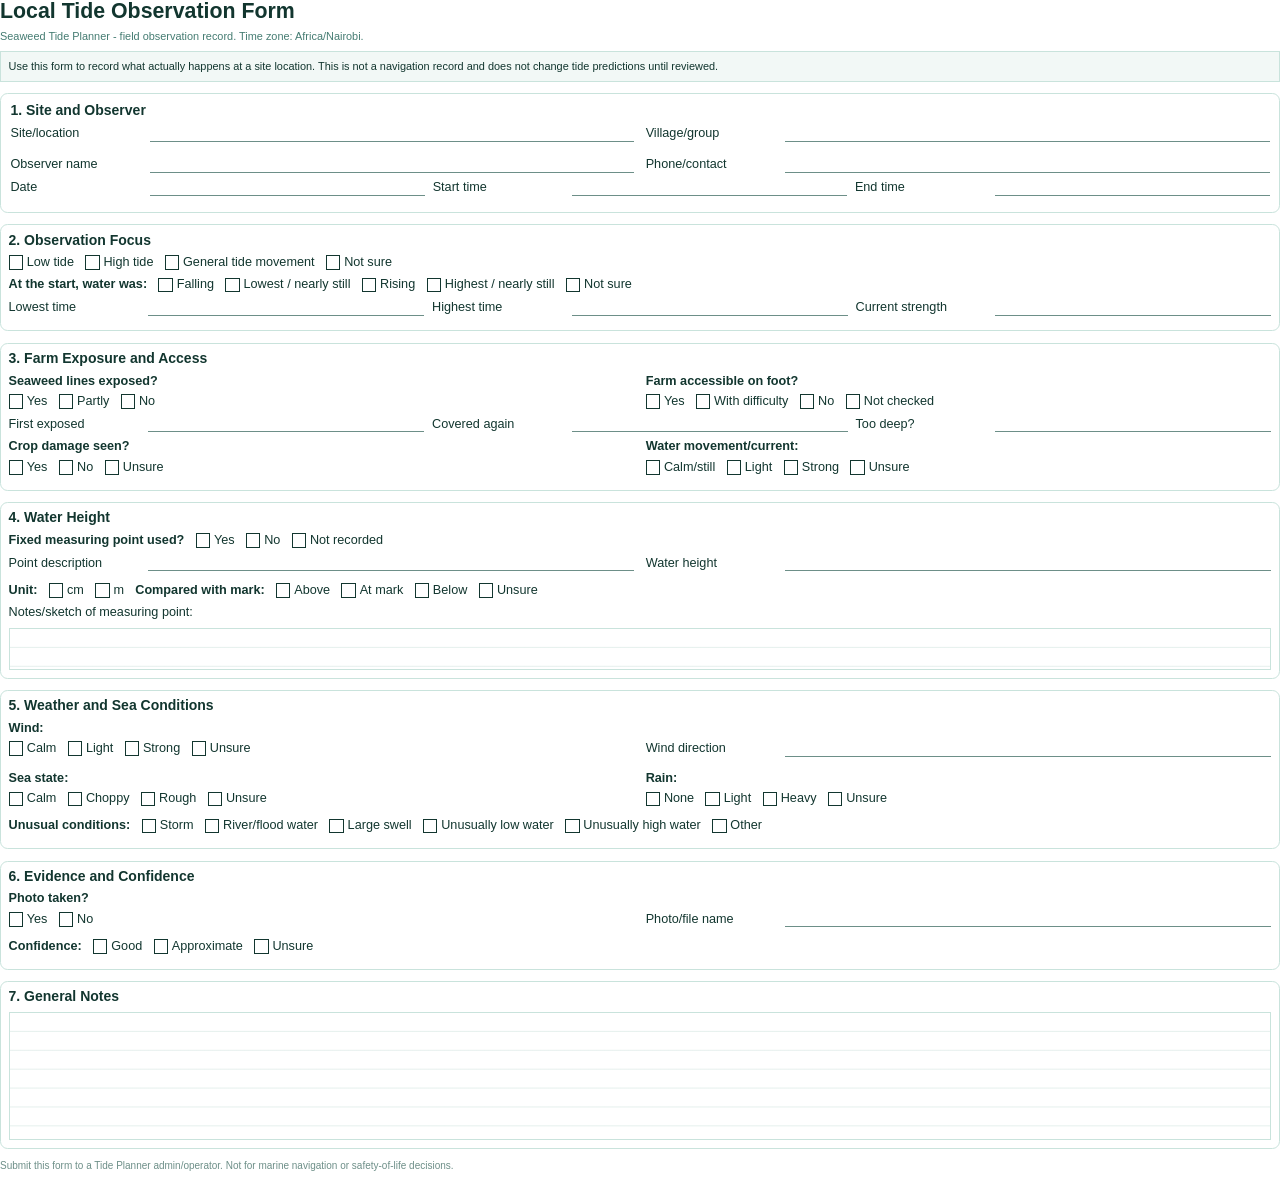
<file: 06_Location_Observations/2026-06-15_local_tide_observation_paper_form.html>
<!doctype html>
<html lang="en">
<head>
  <meta charset="utf-8">
  <title>Local Tide Observation Paper Form</title>
  <style>
    @page {
      size: A4;
      margin: 10mm;
    }

    * {
      box-sizing: border-box;
    }

    body {
      margin: 0;
      color: #12362f;
      font-family: Arial, sans-serif;
      font-size: 9.5pt;
      line-height: 1.24;
    }

    h1 {
      margin: 0 0 2mm;
      font-size: 16pt;
      line-height: 1.05;
    }

    h2 {
      margin: 0 0 1.8mm;
      font-size: 10.5pt;
      line-height: 1.1;
    }

    p {
      margin: 0 0 2mm;
    }

    .meta {
      color: #457c72;
      font-size: 8.2pt;
    }

    .notice {
      margin: 2mm 0 3mm;
      padding: 2mm;
      border: 0.4mm solid #c9e3dc;
      background: #f2f8f6;
      font-size: 8.2pt;
    }

    .grid {
      display: grid;
      grid-template-columns: 1fr 1fr;
      gap: 2mm 3mm;
    }

    .section {
      margin-bottom: 3mm;
      padding: 2.5mm;
      border: 0.25mm solid #c9e3dc;
      border-radius: 2mm;
    }

    .section.compact {
      padding: 2mm;
    }

    .line {
      display: grid;
      grid-template-columns: 35mm 1fr;
      gap: 2mm;
      align-items: end;
      margin-bottom: 1.8mm;
    }

    .line span:last-child,
    .fill {
      min-height: 4.3mm;
      border-bottom: 0.25mm solid #6d8f88;
    }

    .short-lines {
      display: grid;
      grid-template-columns: repeat(3, 1fr);
      gap: 2mm;
    }

    .check-row {
      display: flex;
      gap: 3mm;
      flex-wrap: wrap;
      margin: 1.2mm 0 1.8mm;
    }

    .box {
      display: inline-flex;
      align-items: center;
      gap: 1mm;
      white-space: nowrap;
    }

    .box::before {
      content: "";
      width: 3.3mm;
      height: 3.3mm;
      border: 0.25mm solid #12362f;
      display: inline-block;
    }

    .notes {
      height: 11mm;
      border: 0.25mm solid #c9e3dc;
      background:
        linear-gradient(to bottom, transparent 4.8mm, #d8e8e4 4.9mm, transparent 5mm);
      background-size: 100% 5mm;
    }

    .page-break {
      break-before: page;
    }

    .footer {
      color: #6d8f88;
      font-size: 7.5pt;
    }
  </style>
</head>
<body>
  <h1>Local Tide Observation Form</h1>
  <p class="meta">Seaweed Tide Planner - field observation record. Time zone: Africa/Nairobi.</p>
  <p class="notice">Use this form to record what actually happens at a site location. This is not a navigation record and does not change tide predictions until reviewed.</p>

  <section class="section">
    <h2>1. Site and Observer</h2>
    <div class="grid">
      <div class="line"><span>Site/location</span><span></span></div>
      <div class="line"><span>Village/group</span><span></span></div>
      <div class="line"><span>Observer name</span><span></span></div>
      <div class="line"><span>Phone/contact</span><span></span></div>
    </div>
    <div class="short-lines">
      <div class="line"><span>Date</span><span></span></div>
      <div class="line"><span>Start time</span><span></span></div>
      <div class="line"><span>End time</span><span></span></div>
    </div>
  </section>

  <section class="section compact">
    <h2>2. Observation Focus</h2>
    <div class="check-row">
      <span class="box">Low tide</span>
      <span class="box">High tide</span>
      <span class="box">General tide movement</span>
      <span class="box">Not sure</span>
    </div>
    <div class="check-row">
      <strong>At the start, water was:</strong>
      <span class="box">Falling</span>
      <span class="box">Lowest / nearly still</span>
      <span class="box">Rising</span>
      <span class="box">Highest / nearly still</span>
      <span class="box">Not sure</span>
    </div>
    <div class="short-lines">
      <div class="line"><span>Lowest time</span><span></span></div>
      <div class="line"><span>Highest time</span><span></span></div>
      <div class="line"><span>Current strength</span><span></span></div>
    </div>
  </section>

  <section class="section compact">
    <h2>3. Farm Exposure and Access</h2>
    <div class="grid">
      <div>
        <strong>Seaweed lines exposed?</strong>
        <div class="check-row"><span class="box">Yes</span><span class="box">Partly</span><span class="box">No</span></div>
      </div>
      <div>
        <strong>Farm accessible on foot?</strong>
        <div class="check-row"><span class="box">Yes</span><span class="box">With difficulty</span><span class="box">No</span><span class="box">Not checked</span></div>
      </div>
    </div>
    <div class="short-lines">
      <div class="line"><span>First exposed</span><span></span></div>
      <div class="line"><span>Covered again</span><span></span></div>
      <div class="line"><span>Too deep?</span><span></span></div>
    </div>
    <div class="grid">
      <div>
        <strong>Crop damage seen?</strong>
        <div class="check-row"><span class="box">Yes</span><span class="box">No</span><span class="box">Unsure</span></div>
      </div>
      <div>
        <strong>Water movement/current:</strong>
        <div class="check-row"><span class="box">Calm/still</span><span class="box">Light</span><span class="box">Strong</span><span class="box">Unsure</span></div>
      </div>
    </div>
  </section>

  <section class="section compact">
    <h2>4. Water Height</h2>
    <div class="check-row">
      <strong>Fixed measuring point used?</strong>
      <span class="box">Yes</span>
      <span class="box">No</span>
      <span class="box">Not recorded</span>
    </div>
    <div class="grid">
      <div class="line"><span>Point description</span><span></span></div>
      <div class="line"><span>Water height</span><span></span></div>
    </div>
    <div class="check-row">
      <strong>Unit:</strong>
      <span class="box">cm</span>
      <span class="box">m</span>
      <strong>Compared with mark:</strong>
      <span class="box">Above</span>
      <span class="box">At mark</span>
      <span class="box">Below</span>
      <span class="box">Unsure</span>
    </div>
    <p>Notes/sketch of measuring point:</p>
    <div class="notes"></div>
  </section>

  <section class="section compact page-break">
    <h2>5. Weather and Sea Conditions</h2>
    <div class="grid">
      <div>
        <strong>Wind:</strong>
        <div class="check-row"><span class="box">Calm</span><span class="box">Light</span><span class="box">Strong</span><span class="box">Unsure</span></div>
      </div>
      <div class="line"><span>Wind direction</span><span></span></div>
      <div>
        <strong>Sea state:</strong>
        <div class="check-row"><span class="box">Calm</span><span class="box">Choppy</span><span class="box">Rough</span><span class="box">Unsure</span></div>
      </div>
      <div>
        <strong>Rain:</strong>
        <div class="check-row"><span class="box">None</span><span class="box">Light</span><span class="box">Heavy</span><span class="box">Unsure</span></div>
      </div>
    </div>
    <div class="check-row">
      <strong>Unusual conditions:</strong>
      <span class="box">Storm</span>
      <span class="box">River/flood water</span>
      <span class="box">Large swell</span>
      <span class="box">Unusually low water</span>
      <span class="box">Unusually high water</span>
      <span class="box">Other</span>
    </div>
  </section>

  <section class="section compact">
    <h2>6. Evidence and Confidence</h2>
    <div class="grid">
      <div>
        <strong>Photo taken?</strong>
        <div class="check-row"><span class="box">Yes</span><span class="box">No</span></div>
      </div>
      <div class="line"><span>Photo/file name</span><span></span></div>
    </div>
    <div class="check-row">
      <strong>Confidence:</strong>
      <span class="box">Good</span>
      <span class="box">Approximate</span>
      <span class="box">Unsure</span>
    </div>
  </section>

  <section class="section compact">
    <h2>7. General Notes</h2>
    <div class="notes" style="height: 34mm;"></div>
  </section>

  <p class="footer">Submit this form to a Tide Planner admin/operator. Not for marine navigation or safety-of-life decisions.</p>
</body>
</html>
</file>
<file: assets/css/tides.css>
:root {
  color-scheme: light;
  --bg: #eef8f5;
  --panel: #ffffff;
  --panel-soft: #f2f8f6;
  --control: #f2f8f6;
  --text: #12362f;
  --text-sec: #457c72;
  --text-muted: #6d8f88;
  --border: #c9e3dc;
  --border-soft: #e0efeb;
  --accent: #0f766e;
  --accent-blue: #3b82f6;
  --harvest: #22c55e;
  --harvest-dark: #15803d;
  --warn: #f59e0b;
  --danger: #ef4444;
  --shadow: 0 4px 12px rgba(31, 75, 68, 0.08);
}

* {
  box-sizing: border-box;
}

html {
  min-width: 320px;
  background: var(--bg);
}

body {
  margin: 0;
  color: var(--text);
  font-family: -apple-system, BlinkMacSystemFont, "Segoe UI", Roboto, "Helvetica Neue", sans-serif;
  line-height: 1.5;
  overflow-x: hidden;
  background:
    linear-gradient(90deg, rgba(230, 247, 242, 0.92), rgba(248, 253, 252, 0.62) 18%, rgba(248, 253, 252, 0.62) 82%, rgba(230, 247, 242, 0.92)),
    var(--bg);
}

[hidden] {
  display: none !important;
}

button,
input,
select,
textarea {
  font: inherit;
}

button,
select,
input[type="number"] {
  min-height: 36px;
}

button {
  border: 1px solid var(--border);
  border-radius: 8px;
  background: var(--panel);
  color: var(--text-sec);
  cursor: pointer;
}

button:hover {
  border-color: var(--accent);
  color: var(--accent);
}

button:focus-visible,
select:focus-visible,
input:focus-visible {
  outline: 3px solid rgba(15, 118, 110, 0.2);
  outline-offset: 2px;
}

a {
  color: #64748b;
  text-decoration: underline dotted;
}

h1,
h2,
h3,
p {
  margin-top: 0;
}

p,
strong,
code {
  overflow-wrap: anywhere;
}

.app-header {
  border-bottom: 1px solid rgba(201, 227, 220, 0.72);
  background: rgba(255, 255, 255, 0.72);
  backdrop-filter: blur(10px);
}

.app-header-inner,
.app-shell {
  width: min(1500px, calc(100% - 76px));
  margin: 0 auto;
}

.app-header-inner {
  min-height: 70px;
  padding: 14px 0;
  display: flex;
  align-items: center;
  justify-content: space-between;
  gap: 16px;
}

.app-shell {
  padding: 16px 0 46px;
}

.eyebrow {
  margin: 0 0 3px;
  color: var(--text-muted);
  font-size: 0.78rem;
  font-weight: 600;
  letter-spacing: 0;
  text-transform: uppercase;
}

h1 {
  margin-bottom: 0;
  font-size: 1.3rem;
  font-weight: 600;
  line-height: 1.14;
}

h2 {
  margin-bottom: 8px;
  font-size: 1rem;
  font-weight: 600;
  line-height: 1.25;
}

h3 {
  margin: 0 0 12px;
  font-size: 1rem;
  font-weight: 600;
  line-height: 1.25;
}

.header-actions,
.header-status,
.location-card-status {
  display: flex;
  gap: 8px;
  flex-wrap: wrap;
  justify-content: flex-end;
}

.header-actions {
  align-items: center;
}

.app-nav {
  display: flex;
  align-items: center;
  gap: 6px;
  flex-wrap: wrap;
}

.app-nav a {
  min-height: 30px;
  display: inline-flex;
  align-items: center;
  padding: 4px 10px;
  border: 1px solid var(--border);
  border-radius: 8px;
  background: rgba(255, 255, 255, 0.72);
  color: var(--text-sec);
  font-size: 0.78rem;
  font-weight: 600;
  text-decoration: none;
}

.app-nav a:hover,
.app-nav a[aria-current="page"] {
  border-color: rgba(15, 118, 110, 0.36);
  background: rgba(15, 118, 110, 0.08);
  color: var(--accent);
}

.admin-header-controls {
  min-width: min(920px, 72vw);
  display: grid;
  gap: 6px;
  justify-items: end;
}

.admin-header-status {
  display: flex;
  align-items: center;
  justify-content: flex-end;
  gap: 10px;
  flex-wrap: wrap;
}

.admin-auth-status {
  margin: 0;
  color: var(--text-muted);
  font-size: 0.74rem;
}

.admin-auth-status[data-status="error"] {
  color: var(--danger);
  font-weight: 600;
}

.admin-auth-inline {
  display: grid;
  grid-template-columns: minmax(190px, 250px) minmax(170px, 230px) auto auto;
  gap: 8px;
  align-items: end;
}

.admin-auth-inline label {
  display: grid;
  gap: 4px;
  text-align: left;
}

.admin-auth-inline input {
  min-height: 32px;
}

.admin-auth-inline button {
  min-height: 32px;
  padding: 0 12px;
}

.location-card,
.selected-location-card,
.summary-grid,
.info-grid {
  min-width: 0;
  display: grid;
  gap: 12px;
}

.location-card > *,
.selected-location-card > *,
.summary-grid > *,
.info-grid > * {
  min-width: 0;
}

.language-card {
  width: fit-content;
  max-width: 100%;
  min-height: 40px;
  display: inline-flex;
  align-items: center;
  flex-wrap: wrap;
  gap: 8px;
  margin-bottom: 10px;
  padding: 6px 8px 6px 12px;
  border: 1px solid var(--border);
  border-radius: 8px;
  background: rgba(255, 255, 255, 0.92);
  box-shadow: var(--shadow);
}

.language-card-label {
  color: var(--text);
  font-size: 0.86rem;
  font-weight: 700;
  white-space: nowrap;
}

.language-card-actions {
  display: inline-flex;
  align-items: center;
  gap: 3px;
  padding: 2px;
  border: 1px solid var(--border);
  border-radius: 7px;
  background: var(--panel-soft);
}

.language-card-actions button {
  min-width: 72px;
  min-height: 28px;
  padding: 2px 9px;
  border: 0;
  border-radius: 5px;
  background: transparent;
  color: var(--text-sec);
  font-size: 0.78rem;
  font-weight: 700;
}

.language-card-actions button:hover {
  background: rgba(15, 118, 110, 0.08);
}

.language-card-actions button[aria-pressed="true"] {
  background: var(--accent);
  color: #fff;
}

.weather-warning-strip {
  min-width: 0;
  display: flex;
  align-items: center;
  flex-wrap: wrap;
  gap: 4px 8px;
  margin: 0 0 12px;
  padding: 8px 12px;
  border: 1px solid rgba(245, 158, 11, 0.42);
  border-left: 4px solid var(--warn);
  border-radius: 8px;
  background: #fffbeb;
  color: #65420b;
  font-size: 0.86rem;
  box-shadow: 0 3px 10px rgba(120, 75, 8, 0.06);
}

.weather-warning-strip[data-weather-alert-status="clear"] {
  border-color: rgba(15, 118, 110, 0.28);
  border-left-color: var(--accent);
  background: #effaf7;
  color: #17473f;
  box-shadow: 0 3px 10px rgba(15, 118, 110, 0.06);
}

.weather-warning-strip[data-weather-alert-status="active"] {
  border-color: rgba(239, 68, 68, 0.32);
  border-left-color: var(--danger);
  background: #fff7ed;
  color: #6f2f0b;
}

.weather-warning-strip[data-weather-alert-status="error"],
.weather-warning-strip[data-weather-alert-status="unknown"],
.weather-warning-strip[data-weather-alert-status="loading"] {
  border-color: rgba(245, 158, 11, 0.42);
  border-left-color: var(--warn);
  background: #fffbeb;
}

.weather-warning-strip strong {
  color: #92400e;
  font-weight: 700;
}

.weather-warning-strip[data-weather-alert-status="clear"] strong,
.weather-warning-strip[data-weather-alert-status="clear"] a {
  color: var(--accent);
}

.weather-warning-strip[data-weather-alert-status="active"] strong,
.weather-warning-strip[data-weather-alert-status="active"] a {
  color: #991b1b;
}

.weather-warning-strip a {
  margin-left: auto;
  color: #92400e;
  font-weight: 700;
  text-align: right;
}

.weather-warning-text {
  min-width: min(420px, 100%);
}

.weather-warning-meta {
  color: var(--text-muted);
  font-size: 0.78rem;
}

.weather-warning-icon {
  width: 20px;
  height: 20px;
  display: inline-flex;
  align-items: center;
  justify-content: center;
  border: 1px solid rgba(146, 64, 14, 0.36);
  border-radius: 999px;
  background: #fff7ed;
  color: #92400e;
  font-size: 0.78rem;
  font-weight: 800;
}

.weather-warning-strip[data-weather-alert-status="clear"] .weather-warning-icon {
  border-color: rgba(15, 118, 110, 0.26);
  background: #ecfdf5;
  color: var(--accent);
}

.weather-warning-strip[data-weather-alert-status="active"] .weather-warning-icon {
  border-color: rgba(153, 27, 27, 0.26);
  background: #fee2e2;
  color: #991b1b;
}

.location-card {
  grid-template-columns: minmax(260px, 520px) max-content;
  align-items: end;
  justify-content: start;
  column-gap: 18px;
  margin-bottom: 10px;
  padding: 13px 16px;
  border: 1px solid var(--border);
  border-radius: 8px;
  background: rgba(255, 255, 255, 0.9);
  box-shadow: var(--shadow);
}

.selected-location-card {
  grid-template-columns: minmax(280px, 1fr) minmax(260px, auto);
  align-items: center;
  margin-bottom: 12px;
  padding: 12px 16px;
  border: 1px solid var(--border);
  border-radius: 8px;
  background: rgba(255, 255, 255, 0.92);
  box-shadow: var(--shadow);
}

.field-group,
.clock-panel,
.location-card-status {
  min-width: 0;
  display: flex;
  flex-direction: column;
  justify-content: center;
  gap: 7px;
}

.reference-location-toggle {
  align-self: end;
  min-height: 38px;
  display: inline-flex;
  align-items: center;
  justify-content: flex-end;
  gap: 8px;
  color: var(--text-sec);
  font-size: 0.83rem;
  font-weight: 600;
  text-transform: none;
  white-space: nowrap;
}

.location-card-status[hidden] {
  display: none;
}

.reference-location-toggle input {
  width: 16px;
  height: 16px;
  accent-color: var(--accent);
}

.selected-location-main {
  min-width: 0;
}

.selected-location-heading {
  margin: 0 0 5px;
  display: flex;
  align-items: center;
  gap: 8px;
  color: var(--text);
  font-size: 1.3rem;
  font-weight: 600;
  line-height: 1.14;
}

.selected-location-clock {
  display: flex;
  flex-direction: row;
  align-items: baseline;
  justify-content: flex-start;
  gap: 10px;
}

.selected-location-actions {
  min-width: 0;
  display: grid;
  justify-items: end;
  gap: 6px;
}

.selected-location-actions .offline-location-controls {
  justify-content: flex-end;
}

.selected-location-actions .offline-location-controls .field-hint {
  flex: 0 1 auto;
  flex-basis: auto;
  text-align: right;
}

.selected-map-link {
  min-height: 28px;
  padding: 3px 9px;
  font-size: 0.76rem;
  white-space: nowrap;
}

.offline-location-controls .field-hint[data-status="ready"] {
  color: #087f5b;
  font-weight: 700;
}

.offline-location-controls .field-hint[data-status="offline"] {
  color: #0f766e;
  font-weight: 700;
}

.offline-location-controls .field-hint[data-status="error"] {
  color: var(--danger);
  font-weight: 700;
}

.offline-location-controls .field-hint[data-status="loading"] {
  color: #b45309;
  font-weight: 700;
}

.offline-location-controls {
  min-width: 0;
  display: flex;
  align-items: center;
  justify-content: flex-end;
  gap: 8px;
  flex-wrap: wrap;
}

.offline-location-controls .field-hint {
  flex-basis: 100%;
  text-align: right;
}

.offline-location-controls button {
  min-height: 32px;
  padding: 4px 10px;
  font-size: 0.8rem;
}

label,
.card-label {
  color: var(--text-muted);
  font-size: 0.75rem;
  font-weight: 600;
  letter-spacing: 0;
  text-transform: uppercase;
}

.card-label span {
  color: var(--text-sec);
  font-weight: 600;
  text-transform: none;
}

select,
input[type="number"],
input[type="text"],
input[type="email"],
input[type="password"],
input[type="date"],
textarea {
  width: 100%;
  border: 1px solid var(--border);
  border-radius: 8px;
  background: #fff;
  color: var(--text);
  padding: 0 12px;
}

input[type="text"],
input[type="email"],
input[type="password"],
input[type="date"] {
  min-height: 36px;
}

textarea {
  min-height: 70px;
  padding: 9px 12px;
  resize: vertical;
}

.field-hint,
.panel-meta,
.card-note,
.moon-events,
.detail-stack {
  color: var(--text-muted);
  font-size: 0.86rem;
}

.clock-value {
  color: var(--text);
  font-size: 1rem;
  font-weight: 600;
}

.summary-grid {
  grid-template-columns: repeat(3, minmax(0, 1fr));
  margin-bottom: 12px;
}

.summary-card,
.panel {
  border: 1px solid var(--border);
  border-radius: 8px;
  background: var(--panel);
  box-shadow: var(--shadow);
}

.summary-card {
  min-height: 142px;
  padding: 15px 16px;
  display: flex;
  flex-direction: column;
  gap: 7px;
}

.moon-summary-card {
  display: grid;
  grid-template-columns: 54px minmax(0, 1fr);
  align-items: center;
  column-gap: 14px;
}

.moon-summary-content {
  min-width: 0;
  display: flex;
  flex-direction: column;
  gap: 7px;
}

.summary-card.accent {
  border-color: rgba(34, 197, 94, 0.35);
  background: linear-gradient(180deg, #ffffff 0%, #f3fbf6 100%);
}

.card-main {
  color: var(--text);
  font-size: 1rem;
  font-weight: 600;
  line-height: 1.25;
}

.card-value {
  color: var(--text-sec);
  font-size: 1.34rem;
  line-height: 1.05;
  font-weight: 700;
}

.moon-events {
  display: flex;
  flex-direction: column;
  gap: 2px;
}

.summary-line {
  color: var(--text-sec);
  font-size: 0.88rem;
  line-height: 1.35;
}

.summary-line strong {
  color: var(--text);
  font-weight: 600;
}

.summary-moon-symbol {
  display: inline-block;
  margin-right: 4px;
  font-size: 1.18rem;
  line-height: 1;
  vertical-align: -0.08em;
}

.harvest-detail-line {
  font-size: 0.78rem;
  line-height: 1.28;
}

.status-pill {
  display: inline-flex;
  align-items: center;
  width: fit-content;
  min-height: 28px;
  padding: 4px 9px;
  border: 1px solid rgba(15, 118, 110, 0.24);
  border-radius: 999px;
  background: rgba(15, 118, 110, 0.09);
  color: var(--accent);
  font-size: 0.76rem;
  font-weight: 600;
  white-space: nowrap;
}

.status-pill[data-status*="unverified"],
.status-pill[data-status*="placeholder"],
.status-pill[data-status*="reference"],
.status-muted {
  border-color: rgba(245, 158, 11, 0.3);
  background: rgba(245, 158, 11, 0.1);
  color: #a16207;
}

.station-tides-section {
  margin-top: 8px;
  min-width: 0;
}

.station-tide-panel {
  min-width: 0;
  max-width: 100%;
  overflow-x: hidden;
  margin-top: 0;
  padding: 20px;
  border: 1px solid var(--border);
  border-radius: 8px 8px 0 0;
  background: rgba(255, 255, 255, 0.96);
  box-shadow: var(--shadow);
}

.station-threshold-bar {
  min-width: 0;
  min-height: 46px;
  display: flex;
  align-items: center;
  gap: 10px;
  flex-wrap: wrap;
  margin-bottom: 28px;
  padding: 8px 12px;
  border: 1px solid var(--border);
  border-radius: 8px;
  background: rgba(241, 250, 247, 0.8);
  color: var(--text-muted);
}

.station-check-row {
  display: flex;
  align-items: center;
  gap: 8px;
  color: var(--harvest);
  font-size: 0.85rem;
  font-weight: 600;
  text-transform: none;
}

.station-check-row input {
  width: 17px;
  height: 17px;
  accent-color: var(--harvest);
}

.station-threshold-bar input[type="number"] {
  width: 82px;
  min-height: 32px;
  padding: 0 10px;
}

.station-threshold-bar button {
  min-height: 32px;
  padding: 0 12px;
}

.moon-disc {
  width: 42px;
  height: 42px;
  flex: 0 0 auto;
  border-radius: 50%;
  background:
    radial-gradient(circle at 72% 35%, rgba(255, 255, 255, 0.35), transparent 22px),
    linear-gradient(90deg, #d98b2f 0 44%, #7c3ba8 45% 100%);
  box-shadow: inset -7px 0 12px rgba(33, 18, 60, 0.18);
}

.summary-moon-disc {
  width: 48px;
  height: 48px;
}

.station-subhead {
  display: flex;
  align-items: center;
  gap: 8px;
  margin: 16px 0 12px;
  color: var(--text-muted);
  font-size: 0.75rem;
  font-weight: 500;
}

.chart-subhead {
  justify-content: space-between;
}

.station-subhead-main {
  display: inline-flex;
  align-items: center;
  gap: 8px;
  flex-wrap: wrap;
}

.forecast-range-selector,
.overview-range-selector {
  display: inline-flex;
  align-items: center;
  overflow: hidden;
  border: 1px solid var(--border);
  border-radius: 8px;
  background: #fff;
}

.forecast-range-selector button,
.overview-range-selector button {
  min-height: 30px;
  padding: 0 10px;
  border: 0;
  border-radius: 0;
  border-right: 1px solid var(--border);
  background: transparent;
  color: var(--text-sec);
  font-size: 0.75rem;
}

.forecast-range-selector button:last-child,
.overview-range-selector button:last-child {
  border-right: 0;
}

.forecast-range-selector button[aria-pressed="true"],
.overview-range-selector button[aria-pressed="true"] {
  background: rgba(15, 118, 110, 0.1);
  color: var(--accent);
  font-weight: 700;
}

.harvest-chip {
  display: inline-flex;
  align-items: center;
  min-height: 22px;
  padding: 1px 8px;
  border: 1px solid rgba(34, 197, 94, 0.45);
  border-radius: 999px;
  background: rgba(34, 197, 94, 0.13);
  color: var(--harvest-dark);
  font-size: 0.8rem;
  font-weight: 700;
}

.harvest-window-summary {
  min-height: 26px;
  display: flex;
  align-items: center;
  gap: 6px;
  flex-wrap: wrap;
  margin: -4px 0 8px;
  color: var(--text-muted);
  font-size: 0.75rem;
}

.harvest-window-summary strong {
  color: var(--text-sec);
  font-weight: 600;
}

.harvest-window-chip {
  display: inline-flex;
  align-items: center;
  min-height: 22px;
  padding: 1px 8px;
  border: 1px solid rgba(34, 197, 94, 0.32);
  border-radius: 999px;
  background: rgba(34, 197, 94, 0.1);
  color: var(--harvest-dark);
  font-weight: 600;
}

.station-chart-frame {
  position: relative;
  width: 100%;
  min-width: 0;
  max-width: 100%;
  overflow: hidden;
}

.station-chart-frame.detail {
  height: 315px;
  min-height: 315px;
}

.station-chart-frame.overview {
  height: 250px;
  min-height: 250px;
}

.station-chart-frame canvas {
  display: block;
  width: 100%;
  height: 100%;
  border: 0;
  border-radius: 0;
  background: #fff;
  cursor: crosshair;
  touch-action: none;
}

.chart-legend {
  position: absolute;
  top: 9px;
  left: 50%;
  z-index: 2;
  display: flex;
  gap: 14px;
  align-items: center;
  transform: translateX(-50%);
  color: #8aa0ba;
  font-size: 0.72rem;
  pointer-events: none;
  white-space: nowrap;
}

.chart-legend span::before {
  display: inline-block;
  margin-right: 5px;
}

.legend-line::before {
  width: 22px;
  height: 0;
  border-top: 2px solid #3b82f6;
  content: "";
  vertical-align: 3px;
}

.legend-high::before {
  color: #f59e0b;
  content: "^";
  font-weight: 700;
}

.legend-low::before {
  width: 10px;
  height: 10px;
  background: var(--harvest);
  content: "";
  transform: rotate(45deg);
  vertical-align: -1px;
}

.legend-now::before {
  width: 14px;
  height: 14px;
  border-left: 2px dashed var(--danger);
  content: "";
  vertical-align: -3px;
}

.station-table-wrap {
  width: 100%;
  overflow-x: auto;
}

.low-tide-table {
  width: 100%;
  border-collapse: collapse;
  color: var(--text-sec);
  font-size: 0.8rem;
  min-width: 860px;
}

.low-tide-table th {
  padding: 5px 8px;
  border-bottom: 1px solid var(--border);
  color: var(--text-muted);
  font-size: 0.72rem;
  font-weight: 600;
  letter-spacing: 0.5px;
  text-align: left;
  text-transform: uppercase;
}

.low-tide-table th[rowspan] {
  vertical-align: bottom;
}

.low-tide-table .tide-group-heading {
  color: var(--text-main);
  font-size: 0.78rem;
  letter-spacing: 0.8px;
  text-align: center;
}

.low-tide-table .high-tide-heading {
  color: var(--warn);
}

.low-tide-table thead tr:nth-child(2) th {
  border-bottom-color: var(--border);
  color: var(--text-muted);
  text-align: center;
}

.low-tide-table td {
  padding: 5px 8px;
  border-bottom: 1px solid var(--border);
}

.tide-event-cell {
  display: inline-flex;
  gap: 4px;
  white-space: nowrap;
}

.tide-event-height {
  color: var(--text-muted);
}

.low-tide-table .high-tide-cell {
  color: var(--warn);
  font-weight: 400;
}

.low-tide-table .high-tide-cell .tide-event-height {
  color: var(--warn);
}

.low-tide-table tr.harvest-row .high-tide-cell {
  color: var(--warn);
  font-weight: 400;
}

.low-tide-table tr.harvest-row .high-tide-cell .tide-event-height {
  color: var(--warn);
}

.low-tide-table .high-tide-event {
  color: var(--warn);
  font-weight: 400;
}

.low-tide-table .low-tide-cell .low-tide-event {
  color: var(--text-main);
  font-weight: 400;
}

.low-tide-table .low-tide-cell .low-tide-threshold {
  font-weight: 700;
}

.low-tide-table .low-tide-cell .low-tide-daylight {
  color: var(--harvest);
}

.low-tide-table .low-tide-cell .low-tide-event .tide-event-height {
  color: currentColor;
}

.harvest-text,
.spring-low {
  color: var(--harvest);
  font-weight: 600;
}

.moon-symbol-inline {
  display: inline-block;
  min-width: 20px;
  margin-right: 5px;
  font-size: 0.82rem;
  line-height: 1;
  vertical-align: -1px;
}

.moon-dot {
  display: inline-block;
  width: 12px;
  height: 12px;
  margin-right: 7px;
  border-radius: 50%;
  vertical-align: -1px;
}

.moon-dot.new {
  background: #6b3fa0;
}

.moon-dot.full {
  background: #f4b044;
}

.muted-cell {
  color: var(--text-muted);
}

.load-more-button {
  width: 100%;
  min-height: 34px;
  margin-top: 12px;
  color: var(--text-muted);
  background: #fff;
}

body.disclaimer-open {
  overflow: hidden;
}

.safety-disclaimer-button {
  width: fit-content;
  min-height: 32px;
  margin-top: 10px;
  padding: 4px 11px;
  color: var(--text-sec);
  background: #fff;
}

.marine-disclaimer-footer {
  width: min(1500px, calc(100% - 76px));
  margin: -18px auto 24px;
  color: var(--text);
  font-size: 0.9rem;
}

main.admin-shell + .marine-disclaimer-footer,
main.importer-shell + .marine-disclaimer-footer {
  width: min(1720px, calc(100% - 76px));
}

.marine-disclaimer-footer p {
  min-width: 0;
  margin: 0;
  display: flex;
  align-items: center;
  gap: 4px 6px;
  flex-wrap: wrap;
}

.marine-disclaimer-footer .safety-label {
  color: var(--danger);
  font-weight: 700;
}

.marine-disclaimer-text {
  min-width: min(100%, 420px);
  flex: 1 1 520px;
}

.marine-disclaimer-footer button {
  min-height: 32px;
  margin-left: auto;
  padding: 4px 10px;
  background: #fff;
}

.offline-shell {
  min-height: 100vh;
  display: grid;
  align-items: center;
}

.offline-panel {
  max-width: 760px;
  margin: 0 auto;
  padding: 24px;
}

.button-link {
  min-height: 34px;
  display: inline-flex;
  align-items: center;
  justify-content: center;
  padding: 5px 12px;
  border: 1px solid var(--border);
  border-radius: 8px;
  background: #fff;
  color: var(--text-sec);
  font-size: 0.9rem;
  font-weight: 600;
  text-decoration: none;
}

.button-link:hover {
  border-color: var(--accent);
  color: var(--accent);
}

.marine-disclaimer-modal[hidden] {
  display: none;
}

.marine-disclaimer-modal {
  position: fixed;
  inset: 0;
  z-index: 9999;
  display: grid;
  place-items: center;
  padding: 28px;
  background: rgba(236, 253, 245, 0.96);
  backdrop-filter: blur(7px);
}

.marine-disclaimer-panel {
  width: min(920px, 100%);
  max-height: calc(100vh - 56px);
  overflow: auto;
  padding: 28px;
  border: 2px solid var(--danger);
  border-radius: 8px;
  background: #fff;
  box-shadow: 0 24px 80px rgba(15, 23, 42, 0.24);
}

.marine-disclaimer-panel h2 {
  margin: 0 0 14px;
  color: var(--danger);
  font-size: 1.35rem;
  letter-spacing: 0;
}

.marine-disclaimer-copy {
  display: grid;
  gap: 12px;
  color: var(--text-main);
  font-size: 0.98rem;
  line-height: 1.55;
}

.marine-disclaimer-copy p {
  margin: 0;
}

.marine-disclaimer-actions {
  display: flex;
  justify-content: flex-end;
  margin-top: 22px;
}

.marine-disclaimer-actions button {
  min-height: 42px;
  padding: 8px 16px;
  color: #fff;
  border-color: var(--danger);
  background: var(--danger);
  font-weight: 700;
}

.harvest-calendar {
  display: grid;
  grid-template-columns: repeat(3, minmax(0, 1fr));
  gap: 18px;
}

.calendar-month {
  min-width: 0;
  padding: 18px;
  border: 1px solid var(--border-soft);
  border-radius: 8px;
  background: #fff;
}

.calendar-month h3 {
  margin-bottom: 8px;
  color: var(--text);
  font-size: 0.85rem;
  font-weight: 700;
}

.calendar-grid {
  display: grid;
  grid-template-columns: repeat(7, minmax(0, 1fr));
  gap: 5px 3px;
}

.calendar-head {
  margin-bottom: 10px;
  color: var(--text-muted);
  font-size: 0.65rem;
  font-weight: 600;
  text-align: center;
}

.calendar-day {
  position: relative;
  min-height: 38px;
  display: flex;
  align-items: center;
  justify-content: center;
  border: 1px solid transparent;
  border-radius: 5px;
  color: #4f8179;
  font-size: 0.75rem;
}

.calendar-day.harvest {
  background: rgba(34, 197, 94, 0.18);
  color: var(--harvest);
  font-weight: 700;
}

.calendar-day.harvest.past {
  background: rgba(100, 116, 139, 0.14);
  color: #64748b;
}

.calendar-day.today {
  border: 2px solid #0ea5e9;
  color: var(--text);
  font-weight: 700;
}

.calendar-day.past {
  opacity: 0.58;
}

.calendar-day.empty {
  visibility: hidden;
}

.calendar-day small,
.calendar-day .calendar-moon {
  position: absolute;
  right: 3px;
  top: 1px;
  color: var(--warn);
  font-size: 0.68rem;
  font-weight: 700;
  line-height: 1;
}

.info-grid {
  grid-template-columns: repeat(3, minmax(0, 1fr));
  margin-top: 12px;
}

.panel {
  min-width: 0;
  padding: 16px;
}

.settings-shell,
.admin-shell {
  display: grid;
  gap: 12px;
}

.admin-shell {
  width: min(1880px, calc(100% - 32px));
}

.importer-shell {
  width: min(1720px, calc(100% - 76px));
}

.importer-workspace {
  display: grid;
  gap: 12px;
}

.importer-locked-card p {
  margin-bottom: 8px;
  color: var(--text-muted);
}

.importer-dataset-table {
  min-width: 1680px;
}

.row-action-stack {
  display: flex;
  gap: 6px;
  flex-wrap: wrap;
}

.row-action-stack button {
  min-height: 30px;
  padding: 0 10px;
  font-size: 0.78rem;
}

.selected-import-target {
  min-width: 0;
  display: block;
  margin: 0;
  padding: 0;
  border: 0;
  background: transparent;
}

.selected-import-select {
  display: grid;
  gap: 6px;
  color: var(--text-muted);
  font-size: 0.75rem;
  font-weight: 600;
  letter-spacing: 0;
  text-transform: uppercase;
}

.selected-import-select select {
  color: var(--text);
  font-size: 0.9rem;
  font-weight: 500;
  text-transform: none;
}

.selected-import-target.empty-state {
  display: block;
}

.import-preview-form {
  display: grid;
  grid-template-columns: minmax(260px, 1.1fr) minmax(220px, 1fr) minmax(220px, 1fr) minmax(190px, 0.72fr);
  gap: 10px;
  margin-bottom: 12px;
  align-items: end;
}

.import-preview-form label {
  display: grid;
  gap: 6px;
}

.import-preview-form input[type="file"] {
  min-height: 38px;
  width: 100%;
  padding: 7px 9px;
  border: 1px solid var(--border);
  border-radius: 8px;
  background: #fff;
  color: var(--text-sec);
}

.import-preview-form .button-row {
  grid-column: 1 / -1;
  margin-top: 0;
}

.inline-check {
  min-height: 38px;
  display: inline-flex;
  align-items: center;
  gap: 7px;
  padding: 6px 0;
  color: var(--text-sec);
  font-size: 0.8rem;
  font-weight: 500;
  text-transform: none;
}

.inline-check input {
  width: 16px;
  height: 16px;
  accent-color: var(--accent);
}

.import-preview-results {
  display: grid;
  gap: 12px;
}

.importer-divider {
  margin: 12px 0 10px;
  border: 0;
  border-top: 1px solid var(--border);
}

.csv-format-guide {
  margin: 0 0 14px;
  border: 1px solid var(--border-soft);
  border-radius: 8px;
  background: rgba(242, 248, 246, 0.7);
  overflow: hidden;
}

.csv-format-guide summary {
  padding: 10px 12px;
  color: var(--text);
  cursor: pointer;
  font-size: 0.86rem;
  font-weight: 600;
}

.csv-example-grid {
  display: grid;
  grid-template-columns: repeat(2, minmax(0, 1fr));
  gap: 12px;
  padding: 4px 12px 12px;
}

.csv-example-card {
  min-width: 0;
}

.csv-example-card h3 {
  margin-bottom: 4px;
}

.csv-example-card .button-link {
  margin-top: 2px;
  background: #fff;
}

.import-preview-grid {
  display: grid;
  grid-template-columns: repeat(3, minmax(0, 1fr));
  gap: 12px;
}

.import-preview-card {
  min-width: 0;
  padding: 12px;
  border: 1px solid var(--border-soft);
  border-radius: 8px;
  background: rgba(255, 255, 255, 0.72);
}

.import-preview-card h3 {
  margin-bottom: 4px;
}

.command-block {
  margin: 10px 0 0;
  overflow-x: auto;
  padding: 12px;
  border: 1px solid rgba(245, 158, 11, 0.26);
  border-radius: 8px;
  background: rgba(255, 255, 255, 0.78);
  color: var(--text);
  font-size: 0.78rem;
}

.local-fallback-summary {
  color: var(--text);
  cursor: pointer;
  font-size: 0.92rem;
  font-weight: 600;
}

.success-state {
  border-color: rgba(34, 197, 94, 0.32);
  background: rgba(34, 197, 94, 0.08);
  color: var(--harvest-dark);
}

.error-state {
  border-color: rgba(239, 68, 68, 0.3);
  background: rgba(239, 68, 68, 0.08);
  color: var(--danger);
}

.settings-hero {
  min-width: 0;
  display: flex;
  justify-content: space-between;
  align-items: flex-start;
  gap: 14px;
  padding: 16px;
  border: 1px solid var(--border);
  border-radius: 8px;
  background: rgba(255, 255, 255, 0.9);
  box-shadow: var(--shadow);
}

.settings-hero > div {
  min-width: 0;
}

.settings-hero h2,
.settings-hero p {
  margin-bottom: 4px;
}

.settings-hero p {
  color: var(--text-muted);
  font-size: 0.86rem;
  overflow-wrap: anywhere;
}

.settings-grid {
  min-width: 0;
  display: grid;
  grid-template-columns: repeat(3, minmax(0, 1fr));
  gap: 12px;
}

.settings-grid > * {
  min-width: 0;
}

.section-head {
  display: flex;
  align-items: center;
  justify-content: space-between;
  gap: 12px;
  margin-bottom: 10px;
}

.section-head.compact {
  margin-bottom: 12px;
}

.section-head h2 {
  margin-bottom: 0;
}

.metric-list {
  display: grid;
  gap: 7px;
}

.metric-row {
  display: grid;
  grid-template-columns: minmax(110px, 0.7fr) minmax(0, 1.3fr);
  gap: 10px;
  align-items: baseline;
  color: var(--text-muted);
  font-size: 0.82rem;
}

.metric-row strong {
  min-width: 0;
  color: var(--text-sec);
  font-weight: 600;
  overflow-wrap: anywhere;
}

.responsive-table-wrap,
.mini-table-wrap {
  min-width: 0;
  max-width: 100%;
  width: 100%;
  overflow-x: auto;
}

.management-table,
.mini-table {
  width: 100%;
  border-collapse: collapse;
  color: var(--text-sec);
  font-size: 0.8rem;
}

.management-table th,
.mini-table th {
  padding: 7px 8px;
  border-bottom: 1px solid var(--border);
  color: var(--text-muted);
  font-size: 0.72rem;
  font-weight: 600;
  letter-spacing: 0.5px;
  text-align: left;
  text-transform: uppercase;
  white-space: nowrap;
}

.management-table td,
.mini-table td {
  min-width: 120px;
  padding: 8px;
  border-bottom: 1px solid var(--border);
  vertical-align: top;
  overflow-wrap: anywhere;
}

.management-table td strong {
  display: block;
  color: var(--text);
  font-weight: 600;
}

.management-table td span {
  display: block;
  color: var(--text-muted);
  font-size: 0.76rem;
  overflow-wrap: anywhere;
}

.management-table td span.status-pill {
  display: inline-flex;
  margin: 1px 4px 1px 0;
  color: #a16207;
  font-size: 0.72rem;
}

.admin-data-table {
  min-width: 1620px;
}

.locations-management-table {
  min-width: 0;
  width: 100%;
  max-width: none;
  table-layout: fixed;
}

.tide-datasets-management-table {
  min-width: 0;
  width: 100%;
  max-width: none;
  table-layout: fixed;
}

.admin-data-table th {
  padding: 6px;
}

body:not(.admin-signed-in) [data-admin-only] {
  display: none;
}

.admin-data-table td {
  min-width: 116px;
  padding: 6px;
  vertical-align: middle;
}

.locations-management-table th,
.locations-management-table td,
.tide-datasets-management-table th,
.tide-datasets-management-table td {
  padding-block: 4px;
  padding-inline: 6px;
}

.locations-management-table th,
.tide-datasets-management-table th {
  min-width: 0;
  overflow: hidden;
  text-overflow: ellipsis;
  white-space: nowrap;
}

.locations-management-table td,
.tide-datasets-management-table td {
  min-width: 0;
}

.locations-management-table .id-cell,
.tide-datasets-management-table .id-cell {
  min-width: 0;
  max-width: none;
}

.locations-management-table .readonly-value,
.locations-management-table .readonly-muted,
.tide-datasets-management-table .readonly-value,
.tide-datasets-management-table .readonly-muted {
  min-width: 0;
  max-width: 100%;
  white-space: nowrap;
  overflow: hidden;
  text-overflow: ellipsis;
}

.locations-management-table th:nth-child(1),
.locations-management-table td:nth-child(1) {
  width: 7.5%;
}

.locations-management-table th:nth-child(2),
.locations-management-table td:nth-child(2) {
  width: 19%;
}

.locations-management-table th:nth-child(3),
.locations-management-table td:nth-child(3) {
  width: 20%;
}

.locations-management-table th:nth-child(4),
.locations-management-table td:nth-child(4) {
  width: 12%;
}

.locations-management-table th:nth-child(5),
.locations-management-table td:nth-child(5) {
  width: 10%;
}

.locations-management-table th:nth-child(6),
.locations-management-table td:nth-child(6) {
  width: 8%;
}

.locations-management-table th:nth-child(7),
.locations-management-table td:nth-child(7) {
  width: 8%;
}

.locations-management-table th:nth-child(8),
.locations-management-table td:nth-child(8) {
  width: 10%;
}

.locations-management-table th:nth-child(9),
.locations-management-table td:nth-child(9) {
  width: 5.5%;
}

.locations-management-table[data-view="calibration"] th:nth-child(3),
.locations-management-table[data-view="calibration"] td:nth-child(3) {
  width: 20%;
}

.locations-management-table[data-view="calibration"] th:nth-child(4),
.locations-management-table[data-view="calibration"] td:nth-child(4) {
  width: 9%;
}

.locations-management-table[data-view="calibration"] th:nth-child(5),
.locations-management-table[data-view="calibration"] td:nth-child(5) {
  width: 8%;
}

.locations-management-table[data-view="calibration"] th:nth-child(6),
.locations-management-table[data-view="calibration"] td:nth-child(6),
.locations-management-table[data-view="calibration"] th:nth-child(7),
.locations-management-table[data-view="calibration"] td:nth-child(7),
.locations-management-table[data-view="calibration"] th:nth-child(8),
.locations-management-table[data-view="calibration"] td:nth-child(8),
.locations-management-table[data-view="calibration"] th:nth-child(9),
.locations-management-table[data-view="calibration"] td:nth-child(9) {
  width: 6.5%;
}

.locations-management-table[data-view="calibration"] th:nth-child(9),
.locations-management-table[data-view="calibration"] td:nth-child(9) {
  width: 7%;
}

.locations-management-table[data-view="calibration"] th:nth-child(10),
.locations-management-table[data-view="calibration"] td:nth-child(10) {
  width: 5%;
}

.locations-management-table[data-view="calibration"] th:nth-child(11),
.locations-management-table[data-view="calibration"] td:nth-child(11) {
  width: 5%;
}

.tide-datasets-management-table th:nth-child(1),
.tide-datasets-management-table td:nth-child(1) {
  width: 7%;
}

.tide-datasets-management-table th:nth-child(2),
.tide-datasets-management-table td:nth-child(2) {
  width: 22.5%;
}

.tide-datasets-management-table th:nth-child(3),
.tide-datasets-management-table td:nth-child(3) {
  width: 14%;
}

.tide-datasets-management-table th:nth-child(4),
.tide-datasets-management-table td:nth-child(4) {
  width: 7%;
}

.tide-datasets-management-table th:nth-child(5),
.tide-datasets-management-table td:nth-child(5) {
  width: 13%;
}

.tide-datasets-management-table th:nth-child(6),
.tide-datasets-management-table td:nth-child(6) {
  width: 19%;
}

.tide-datasets-management-table th:nth-child(7),
.tide-datasets-management-table td:nth-child(7) {
  width: 9%;
}

.tide-datasets-management-table th:nth-child(8),
.tide-datasets-management-table td:nth-child(8) {
  width: 5%;
}

.tide-datasets-management-table th:nth-child(9),
.tide-datasets-management-table td:nth-child(9) {
  width: 3.5%;
}

.tide-datasets-management-table[data-view="importer"] th:nth-child(3),
.tide-datasets-management-table[data-view="importer"] td:nth-child(3) {
  width: 12%;
}

.tide-datasets-management-table[data-view="importer"] th:nth-child(4),
.tide-datasets-management-table[data-view="importer"] td:nth-child(4) {
  width: 15%;
}

.tide-datasets-management-table[data-view="importer"] th:nth-child(5),
.tide-datasets-management-table[data-view="importer"] td:nth-child(5),
.tide-datasets-management-table[data-view="importer"] th:nth-child(6),
.tide-datasets-management-table[data-view="importer"] td:nth-child(6),
.tide-datasets-management-table[data-view="importer"] th:nth-child(7),
.tide-datasets-management-table[data-view="importer"] td:nth-child(7) {
  width: 8%;
}

.tide-datasets-management-table[data-view="importer"] th:nth-child(6),
.tide-datasets-management-table[data-view="importer"] td:nth-child(6) {
  width: 7%;
}

.tide-datasets-management-table[data-view="importer"] th:nth-child(8),
.tide-datasets-management-table[data-view="importer"] td:nth-child(8) {
  width: 14.5%;
}

.tide-datasets-management-table[data-view="importer"] th:nth-child(9),
.tide-datasets-management-table[data-view="importer"] td:nth-child(9) {
  width: 6%;
}

.admin-data-table input,
.admin-data-table select {
  min-height: 30px;
  padding: 0 8px;
  border-radius: 6px;
  font-size: 0.78rem;
}

.admin-data-table .readonly-value,
.admin-data-table .readonly-muted {
  min-height: 26px;
  display: flex;
  align-items: center;
  color: var(--text);
  font-size: 0.8rem;
  line-height: 1.25;
}

.admin-data-table .readonly-muted {
  color: var(--text-muted);
}

.readonly-stack {
  min-height: 30px;
  display: grid;
  align-content: center;
  gap: 3px;
}

.readonly-stack span {
  color: var(--text);
  font-size: 0.78rem;
  line-height: 1.25;
}

.admin-data-table input[type="checkbox"] {
  width: 15px;
  min-height: 0;
  padding: 0;
  accent-color: var(--accent);
}

.admin-data-table .id-cell {
  min-width: 135px;
  max-width: 160px;
  white-space: normal;
}

.admin-data-table .id-cell span {
  margin-top: 2px;
  font-size: 0.68rem;
  line-height: 1.25;
}

.row-editor-stack {
  display: grid;
  gap: 5px;
  min-width: 210px;
}

.row-editor-pair {
  display: grid;
  grid-template-columns: 1fr 1fr;
  gap: 5px;
}

.inline-editor-pair {
  min-width: 190px;
  display: grid;
  grid-template-columns: minmax(0, 1fr) minmax(0, 1fr);
  gap: 5px;
}

.inline-editor-pair input {
  min-width: 0;
}

.toggle-cell {
  min-width: 90px;
}

.toggle-cell label {
  min-height: 22px;
  display: flex;
  align-items: center;
  gap: 6px;
  color: var(--text-sec);
  font-size: 0.72rem;
  font-weight: 500;
  text-transform: none;
}

.save-cell {
  min-width: 82px;
  white-space: nowrap;
}

.locations-management-table .save-cell {
  min-width: 0;
}

.save-cell button {
  min-height: 30px;
  padding: 0 10px;
  border-color: rgba(15, 118, 110, 0.32);
  color: var(--accent);
  font-size: 0.78rem;
}

.locations-management-table .row-action-stack {
  align-items: center;
  flex-wrap: nowrap;
  gap: 5px;
}

.locations-management-table .row-action-stack button,
.locations-management-table .row-action-link {
  padding-inline: 8px;
  font-size: 0.73rem;
  white-space: nowrap;
}

.locations-management-table .row-action-link {
  margin-top: 0;
}

.draft-row td {
  background: rgba(15, 118, 110, 0.05);
}

.editing-row td {
  background: rgba(15, 118, 110, 0.07);
}

.save-cell button[data-save-location],
.save-cell button[data-save-dataset] {
  border-color: rgba(15, 118, 110, 0.5);
  background: rgba(15, 118, 110, 0.08);
  color: var(--accent);
  font-weight: 600;
}

.mini-table {
  margin-top: 8px;
  font-size: 0.76rem;
  table-layout: fixed;
}

.button-row {
  display: flex;
  gap: 8px;
  flex-wrap: wrap;
  margin-top: 12px;
}

.button-row button {
  min-height: 34px;
  padding: 0 12px;
}

.admin-form {
  display: grid;
  grid-template-columns: repeat(3, minmax(0, 1fr));
  gap: 10px;
  margin-bottom: 14px;
  padding: 12px;
  border: 1px solid var(--border);
  border-radius: 8px;
  background: var(--panel-soft);
}

.admin-form label {
  display: grid;
  gap: 6px;
  color: var(--text-muted);
}

.admin-form .button-row {
  align-self: end;
  margin-top: 0;
}

.workflow-list {
  display: grid;
  gap: 8px;
}

.workflow-item {
  display: flex;
  justify-content: space-between;
  gap: 12px;
  padding: 10px 12px;
  border: 1px solid var(--border);
  border-radius: 8px;
  background: rgba(255, 255, 255, 0.72);
}

.workflow-item strong {
  color: var(--text);
  font-weight: 600;
}

.workflow-item p {
  margin: 3px 0 0;
  color: var(--text-muted);
  font-size: 0.82rem;
  overflow-wrap: anywhere;
}

.admin-management-card {
  border: 1px solid var(--border);
  border-radius: 8px;
  background: var(--panel);
  box-shadow: var(--shadow);
  overflow: hidden;
}

.admin-auth-card {
  display: grid;
  grid-template-columns: minmax(220px, 0.8fr) minmax(420px, 1.2fr);
  gap: 14px;
  align-items: center;
  padding: 16px;
  border: 1px solid var(--border);
  border-radius: 8px;
  background: var(--panel);
  box-shadow: var(--shadow);
}

.admin-auth-card h2,
.admin-auth-card p {
  margin-bottom: 4px;
}

.admin-auth-card .field-hint[data-status="error"] {
  color: var(--danger);
  font-weight: 600;
}

.admin-auth-form {
  display: grid;
  grid-template-columns: minmax(160px, 1fr) minmax(160px, 1fr) auto auto;
  gap: 8px;
  align-items: end;
}

.admin-auth-form label {
  display: grid;
  gap: 6px;
}

.admin-auth-form button {
  min-height: 36px;
  padding: 0 12px;
}

button:disabled {
  opacity: 0.55;
  cursor: not-allowed;
}

.admin-card-summary {
  min-height: 58px;
  display: flex;
  align-items: center;
  justify-content: space-between;
  gap: 14px;
  padding: 13px 16px;
  cursor: pointer;
  list-style: none;
}

.admin-card-summary::-webkit-details-marker {
  display: none;
}

.admin-card-summary::after {
  content: "▾";
  color: var(--text-sec);
  font-size: 0.88rem;
}

.admin-management-card:not([open]) .admin-card-summary::after {
  content: "▸";
}

.admin-card-summary strong {
  display: block;
  color: var(--text);
  font-size: 1rem;
  font-weight: 600;
}

.admin-summary-title-block {
  min-width: 0;
  display: grid;
  gap: 3px;
}

.admin-summary-title-row {
  min-width: 0;
  display: flex;
  align-items: center;
  flex-wrap: wrap;
  gap: 9px;
}

.admin-card-summary small {
  display: block;
  color: var(--text-muted);
  font-size: 0.82rem;
  font-weight: 500;
}

.location-table-view-toggle {
  display: inline-flex;
  align-items: center;
  gap: 0;
  padding: 2px;
  border: 1px solid var(--border);
  border-radius: 8px;
  background: rgba(239, 250, 247, 0.72);
}

.location-table-view-toggle button {
  min-height: 26px;
  padding: 0 10px;
  border: 0;
  border-radius: 6px;
  background: transparent;
  color: var(--text-sec);
  font-size: 0.74rem;
  font-weight: 700;
}

.location-table-view-toggle button[aria-pressed="true"] {
  background: var(--accent);
  color: #fff;
  box-shadow: inset 0 1px 2px rgba(0, 0, 0, 0.16);
}

.admin-card-body {
  display: grid;
  gap: 14px;
  padding: 0 16px 16px;
}

.admin-toolbar {
  display: flex;
  align-items: center;
  gap: 8px;
  flex-wrap: wrap;
  padding-top: 4px;
}

.admin-toolbar button,
.admin-data-table button {
  min-height: 34px;
  padding: 0 12px;
}

.admin-status {
  color: var(--text-muted);
  font-size: 0.82rem;
}

.admin-status[data-status="error"] {
  color: var(--danger);
  font-weight: 600;
}

.admin-data-table tr:hover td {
  background: rgba(15, 118, 110, 0.03);
}

.check-list {
  margin: 0;
  padding-left: 18px;
  color: var(--text-sec);
  font-size: 0.86rem;
}

.check-list li + li {
  margin-top: 5px;
}

.info-panel h2 {
  color: var(--text);
  font-size: 1rem;
}

.detail-stack {
  display: grid;
  gap: 7px;
  min-width: 0;
  overflow-wrap: anywhere;
}

.detail-stack p {
  margin-bottom: 8px;
  overflow-wrap: anywhere;
}

.warning {
  border-color: rgba(245, 158, 11, 0.28);
  background: #fffaf0;
}

.info-panel.warning {
  border: 2px solid #dc2626;
  background: #fff7f7;
  box-shadow: 0 0 0 1px rgba(220, 38, 38, 0.12), var(--shadow);
}

.info-panel.warning h2 {
  color: #991b1b;
}

.empty-state,
.noscript {
  border: 1px solid var(--border);
  border-radius: 8px;
  padding: 12px;
  color: var(--text-muted);
  background: #fff;
}

.noscript {
  width: min(800px, calc(100% - 28px));
  margin: 20px auto;
}

.map-shell {
  display: grid;
  gap: 12px;
}

.map-intro-card {
  min-width: 0;
  display: flex;
  align-items: flex-start;
  justify-content: space-between;
  gap: 16px;
  padding: 14px 16px;
  border: 1px solid var(--border);
  border-radius: 8px;
  background: rgba(255, 255, 255, 0.9);
  box-shadow: var(--shadow);
}

.map-intro-card h2 {
  margin-bottom: 4px;
}

.map-intro-main {
  min-width: 0;
  display: grid;
  gap: 8px;
}

.map-region-control {
  max-width: 380px;
  display: grid;
  grid-template-columns: auto minmax(220px, 1fr);
  align-items: center;
  gap: 8px;
  color: var(--text-sec);
  font-size: 0.8rem;
  font-weight: 600;
}

.map-region-control select {
  min-height: 32px;
  padding: 4px 9px;
  border: 1px solid var(--border);
  border-radius: 8px;
  background: var(--panel);
  color: var(--text);
  font-size: 0.82rem;
}

.map-intro-card p {
  margin-bottom: 0;
  color: var(--text-muted);
  font-size: 0.86rem;
}

.map-intro-meta {
  display: grid;
  gap: 6px;
  justify-items: end;
}

.map-legend {
  display: flex;
  align-items: center;
  justify-content: flex-end;
  gap: 10px;
  flex-wrap: wrap;
  color: var(--text-sec);
  font-size: 0.78rem;
}

.map-legend span {
  display: inline-flex;
  align-items: center;
  gap: 5px;
}

.map-marker-sample,
.map-marker-icon {
  display: inline-flex;
  align-items: center;
  justify-content: center;
  border: 2px solid #fff;
  border-radius: 999px;
  color: #fff;
  font-weight: 700;
  box-shadow: 0 2px 8px rgba(18, 54, 47, 0.28);
}

.map-marker-sample {
  width: 20px;
  height: 20px;
  font-size: 0.72rem;
}

.map-marker-icon {
  width: 34px;
  height: 34px;
  font-size: 1rem;
}

.map-marker-sample.farm,
.map-marker-icon.farm {
  background: #16a34a;
}

.map-marker-sample.lodge,
.map-marker-icon.lodge {
  background: #b45309;
}

.map-marker-sample.tide-reference,
.map-marker-icon.tide-reference {
  background: #0ea5e9;
}

.map-offline-note {
  display: inline-flex;
  align-items: center;
  min-height: 28px;
  padding: 2px 9px;
  border: 1px solid rgba(245, 158, 11, 0.32);
  border-radius: 8px;
  background: rgba(245, 158, 11, 0.08);
  color: #9a5c00;
  font-size: 0.76rem;
  font-weight: 600;
}

.map-layout {
  min-width: 0;
  display: grid;
  grid-template-columns: 1fr;
  gap: 12px;
  align-items: start;
}

.map-panel {
  position: relative;
  min-width: 0;
  min-height: 650px;
  overflow: hidden;
  border: 1px solid var(--border);
  border-radius: 8px;
  background: var(--panel);
  box-shadow: var(--shadow);
}

.farm-map {
  width: 100%;
  height: 100%;
  min-height: 650px;
  background: #dfeee9;
}

.map-list-stack {
  min-width: 0;
  display: grid;
  gap: 12px;
}

.map-list-panel {
  padding: 14px 16px;
}

.map-table-wrap {
  width: 100%;
  overflow-x: auto;
}

.map-location-table {
  width: 100%;
  min-width: 760px;
  border-collapse: collapse;
  color: var(--text-sec);
  font-size: 0.8rem;
}

.map-location-table th {
  padding: 6px 8px;
  border-bottom: 1px solid var(--border);
  color: var(--text-muted);
  font-size: 0.68rem;
  font-weight: 700;
  letter-spacing: 0.04em;
  text-align: left;
  text-transform: uppercase;
  white-space: nowrap;
}

.map-location-table td {
  padding: 6px 8px;
  border-bottom: 1px solid var(--border-soft);
  vertical-align: middle;
}

.map-location-table td:first-child {
  width: 34%;
}

.map-location-table td:nth-child(2) {
  width: 28%;
}

.map-location-table td:nth-child(3) {
  width: 20%;
  white-space: nowrap;
}

.map-location-table td:last-child {
  width: 1%;
  text-align: right;
  white-space: nowrap;
}

.map-location-row[data-focus-marker] {
  cursor: pointer;
}

.map-location-row[data-focus-marker]:hover td,
.map-location-row[data-focus-marker]:focus-visible td,
.map-location-row[data-focus-marker].active td {
  background: rgba(15, 118, 110, 0.05);
}

.map-location-row[data-focus-marker]:focus-visible {
  outline: 3px solid rgba(15, 118, 110, 0.2);
  outline-offset: -3px;
}

.map-location-row strong {
  color: var(--text);
  font-weight: 600;
}

.map-location-row.farm td:first-child {
  border-left: 3px solid #16a34a;
}

.map-location-row.lodge td:first-child {
  border-left: 3px solid #b45309;
}

.map-location-row.tide-reference td:first-child {
  border-left: 3px solid #0ea5e9;
}

.map-location-row.muted td:first-child {
  border-left: 3px solid var(--border);
}

.map-location-table a {
  display: inline-flex;
  align-items: center;
  min-height: 28px;
  padding: 2px 9px;
  border: 1px solid rgba(15, 118, 110, 0.28);
  border-radius: 8px;
  color: var(--accent);
  font-size: 0.76rem;
  font-weight: 600;
  text-decoration: none;
}

.map-location-list {
  display: grid;
  gap: 8px;
}

.map-location-item {
  min-width: 0;
  display: grid;
  grid-template-columns: minmax(0, 1fr) auto;
  gap: 10px;
  align-items: center;
  padding: 10px 12px;
  border: 1px solid var(--border);
  border-radius: 8px;
  background: rgba(255, 255, 255, 0.76);
}

.map-location-item[data-focus-marker] {
  cursor: pointer;
}

.map-location-item[data-focus-marker]:hover,
.map-location-item[data-focus-marker]:focus-visible,
.map-location-item[data-focus-marker].active {
  border-color: rgba(15, 118, 110, 0.46);
  background: rgba(15, 118, 110, 0.06);
}

.map-location-item[data-focus-marker]:focus-visible {
  outline: 3px solid rgba(15, 118, 110, 0.2);
  outline-offset: 2px;
}

.map-location-item.muted {
  border-color: var(--border-soft);
  background: rgba(242, 248, 246, 0.72);
}

.map-location-item.farm {
  border-color: rgba(34, 197, 94, 0.28);
}

.map-location-item.tide-reference {
  grid-template-columns: minmax(0, 1fr) auto;
  border-color: rgba(14, 165, 233, 0.28);
  background: rgba(240, 249, 255, 0.72);
}

.map-location-item.tide-reference a {
  justify-self: end;
}

.map-location-item strong,
.map-location-item span,
.map-location-item small {
  display: block;
  min-width: 0;
  overflow-wrap: anywhere;
}

.map-location-item strong {
  color: var(--text);
  font-size: 0.88rem;
  font-weight: 600;
}

.map-location-item span,
.map-location-item small {
  color: var(--text-muted);
  font-size: 0.78rem;
}

.map-location-item a,
.map-popup a {
  display: inline-flex;
  align-items: center;
  min-height: 30px;
  padding: 3px 10px;
  border: 1px solid rgba(15, 118, 110, 0.28);
  border-radius: 8px;
  color: var(--accent);
  font-size: 0.78rem;
  font-weight: 600;
  text-decoration: none;
}

.map-popup {
  display: grid;
  gap: 5px;
  min-width: 180px;
  color: var(--text-sec);
}

.map-popup strong {
  color: var(--text);
}

.map-popup span {
  color: var(--text-muted);
  font-size: 0.82rem;
}

.map-fallback {
  position: absolute;
  left: 16px;
  right: 16px;
  bottom: 16px;
  z-index: 500;
  box-shadow: var(--shadow);
}

.leaflet-container {
  font-family: inherit;
}

.admin-console-page .app-header-inner,
.admin-console-page .app-shell,
.admin-console-page .marine-disclaimer-footer,
main.admin-layout + .marine-disclaimer-footer {
  width: min(1880px, calc(100% - 32px));
}

.admin-header-controls.compact {
  min-width: 0;
}

.admin-layout {
  display: grid;
  grid-template-columns: 205px minmax(0, 1fr);
  gap: 12px;
  align-items: start;
}

.admin-sidebar {
  position: sticky;
  top: 12px;
  display: grid;
  gap: 4px;
  padding: 14px;
  border: 1px solid var(--border);
  border-radius: 8px;
  background: rgba(255, 255, 255, 0.94);
  box-shadow: var(--shadow);
}

.admin-sidebar h2 {
  margin: 0 0 8px;
  font-size: 1rem;
}

.admin-sidebar a {
  min-height: 30px;
  display: flex;
  align-items: center;
  padding: 5px 9px;
  border-radius: 7px;
  color: var(--text-sec);
  font-size: 0.82rem;
  font-weight: 600;
  text-decoration: none;
}

.admin-sidebar a:hover,
.admin-sidebar a[aria-current="page"] {
  background: rgba(15, 118, 110, 0.09);
  color: var(--accent);
}

.admin-menu-heading {
  margin: 14px 0 3px;
  color: var(--text-muted);
  font-size: 0.72rem;
  font-weight: 700;
  letter-spacing: 0.08em;
  text-transform: uppercase;
}

.admin-content,
.admin-workspace {
  min-width: 0;
  display: grid;
  gap: 12px;
}

.admin-dashboard-panel,
.admin-settings-panel,
.observation-form-panel {
  padding: 16px;
}

.admin-metric-grid {
  display: grid;
  grid-template-columns: repeat(4, minmax(150px, 1fr));
  gap: 10px;
}

.admin-metric-card {
  min-height: 84px;
  display: grid;
  align-content: center;
  gap: 6px;
  padding: 13px;
  border: 1px solid var(--border);
  border-radius: 8px;
  background: var(--panel-soft);
}

.admin-metric-card span {
  color: var(--text-muted);
  font-size: 0.76rem;
  font-weight: 700;
  text-transform: uppercase;
}

.admin-metric-card strong {
  color: var(--text);
  font-size: 1.55rem;
  line-height: 1;
}

.admin-metric-card.warning {
  border-color: rgba(245, 158, 11, 0.32);
  background: #fffaf0;
}

.admin-shortcut-grid {
  display: grid;
  grid-template-columns: repeat(3, minmax(0, 1fr));
  gap: 10px;
}

.admin-area-group {
  display: grid;
  gap: 9px;
  padding-top: 13px;
  margin-top: 13px;
  border-top: 1px solid var(--border);
}

.admin-area-group:first-of-type {
  padding-top: 0;
  margin-top: 0;
  border-top: 0;
}

.admin-area-heading h3 {
  margin: 0 0 3px;
  color: var(--text);
  font-size: 0.95rem;
}

.admin-area-heading .field-hint {
  margin: 0;
}

.admin-shortcut-card {
  min-height: 92px;
  display: grid;
  align-content: start;
  gap: 6px;
  padding: 13px;
  border: 1px solid var(--border);
  border-radius: 8px;
  background: var(--panel-soft);
  color: var(--text-sec);
  text-decoration: none;
}

.admin-shortcut-card:hover {
  border-color: var(--accent-soft);
  background: rgba(15, 118, 110, 0.08);
}

.admin-shortcut-card strong {
  color: var(--text);
  font-size: 0.95rem;
}

.admin-shortcut-card span {
  color: var(--text-muted);
  font-size: 0.82rem;
}

.admin-settings-table {
  min-width: 980px;
}

.admin-settings-table input,
.admin-settings-table select,
.admin-language-table select {
  min-height: 30px;
  padding: 0 8px;
  border-radius: 6px;
  font-size: 0.78rem;
}

.admin-language-table {
  max-width: 680px;
}

.admin-login-modal {
  position: fixed;
  inset: 0;
  z-index: 1200;
  display: grid;
  place-items: center;
  padding: 24px;
  background: rgba(18, 54, 47, 0.45);
  backdrop-filter: blur(6px);
}

.admin-login-panel {
  width: min(460px, 100%);
  padding: 20px;
  border: 1px solid var(--border);
  border-radius: 8px;
  background: var(--panel);
  box-shadow: 0 18px 40px rgba(18, 54, 47, 0.24);
}

.admin-login-form {
  display: grid;
  gap: 10px;
}

.admin-login-form label {
  display: grid;
  gap: 6px;
}

.observation-form,
.calibration-form {
  display: grid;
  gap: 12px;
}

.observation-form fieldset {
  min-width: 0;
  display: grid;
  grid-template-columns: repeat(3, minmax(0, 1fr));
  gap: 10px;
  margin: 0;
  padding: 13px;
  border: 1px solid var(--border);
  border-radius: 8px;
  background: var(--panel-soft);
}

.observation-form legend {
  padding: 0 6px;
  color: var(--text);
  font-size: 0.88rem;
  font-weight: 700;
}

.observation-form label {
  display: grid;
  gap: 6px;
  color: var(--text-muted);
}

.observation-form .wide-field {
  grid-column: 1 / -1;
}

.observation-form input[type="file"] {
  min-height: 36px;
  padding: 7px 10px;
  border: 1px solid var(--border);
  border-radius: 8px;
  background: #fff;
}

.calibration-form .calibration-status-fields {
  grid-template-columns: repeat(4, minmax(0, 1fr));
}

.calibration-form .calibration-correction-fields {
  grid-template-columns: repeat(6, minmax(92px, 1fr));
  gap: 8px;
}

.calibration-form .calibration-correction-fields input,
.calibration-form .calibration-correction-fields select {
  min-width: 0;
}

.calibration-table {
  min-width: 1120px;
}

.calibration-status-pill[data-status="complete"] {
  border-color: rgba(22, 163, 74, 0.34);
  background: rgba(22, 163, 74, 0.1);
  color: #15803d;
}

.calibration-status-pill[data-status="incomplete"] {
  border-color: rgba(245, 158, 11, 0.34);
  background: rgba(245, 158, 11, 0.1);
  color: #a16207;
}

.calibration-status-pill[data-status="under_review"] {
  border-color: rgba(245, 158, 11, 0.34);
  background: rgba(245, 158, 11, 0.12);
  color: #a16207;
}

.calibration-status-pill[data-status="none"] {
  border-color: var(--border);
  background: var(--panel-soft);
  color: var(--text-muted);
}

.row-action-link {
  min-height: 30px;
  margin-top: 5px;
  padding: 3px 9px;
  font-size: 0.76rem;
}

@media (max-width: 980px) {
  .app-header-inner,
  .app-shell,
  .marine-disclaimer-footer,
  main.admin-shell + .marine-disclaimer-footer,
  main.importer-shell + .marine-disclaimer-footer {
    width: min(100% - 28px, 1500px);
  }

  .location-card,
  .selected-location-card,
  .summary-grid,
  .info-grid,
  .settings-grid,
  .harvest-calendar,
  .map-layout,
  .admin-layout,
  .admin-metric-grid,
  .admin-shortcut-grid {
    grid-template-columns: 1fr;
  }

  .admin-sidebar {
    position: static;
  }

  .observation-form fieldset {
    grid-template-columns: 1fr 1fr;
  }

  .calibration-form .calibration-status-fields,
  .calibration-form .calibration-correction-fields {
    grid-template-columns: 1fr 1fr;
  }

  .map-panel,
  .farm-map {
    min-height: 520px;
  }

  .admin-form {
    grid-template-columns: 1fr 1fr;
  }

  .admin-auth-card,
  .admin-auth-form,
  .admin-auth-inline {
    grid-template-columns: 1fr;
  }

  .station-tide-panel {
    padding: 18px 14px 22px;
  }

  .station-chart-frame.detail {
    height: 260px;
    min-height: 260px;
  }

  .station-chart-frame.overview {
    height: 245px;
    min-height: 245px;
  }
}

@media (max-width: 620px) {
  .app-header-inner,
  .app-shell,
  .marine-disclaimer-footer,
  main.admin-shell + .marine-disclaimer-footer,
  main.importer-shell + .marine-disclaimer-footer {
    width: calc(100vw - 20px);
    max-width: calc(100vw - 20px);
  }

  .app-header-inner {
    align-items: flex-start;
    flex-direction: column;
  }

  .admin-header-controls {
    min-width: 0;
    width: 100%;
    justify-items: start;
  }

  .admin-header-status {
    justify-content: flex-start;
  }

  .header-actions {
    justify-content: flex-start;
  }

  .desktop-admin-link {
    display: none;
  }

  .header-status,
  .location-card-status {
    justify-content: flex-start;
  }

  .settings-hero,
  .map-intro-card,
  .workflow-item {
    flex-direction: column;
  }

  .settings-shell,
  .admin-shell,
  .settings-shell > *,
  .admin-shell > *,
  .settings-grid,
  .settings-grid > * {
    width: 100%;
    max-width: 100%;
  }

  .section-head {
    align-items: flex-start;
    flex-direction: column;
  }

  .admin-form {
    grid-template-columns: 1fr;
  }

  .observation-form fieldset {
    grid-template-columns: 1fr;
  }

  .calibration-form .calibration-status-fields,
  .calibration-form .calibration-correction-fields {
    grid-template-columns: 1fr;
  }

  .management-table {
    min-width: 760px;
  }

  .mini-table th,
  .mini-table td {
    min-width: 0;
    padding: 6px 7px;
    overflow-wrap: anywhere;
  }

  .metric-row {
    grid-template-columns: 1fr;
    gap: 2px;
  }

  .location-card,
  .selected-location-card,
  .summary-card,
  .panel {
    padding: 12px;
  }

  .station-threshold-bar {
    align-items: center;
    flex-direction: row;
  }

  .station-threshold-bar input[type="number"] {
    width: 82px;
  }

  .moon-summary-card {
    grid-template-columns: 48px minmax(0, 1fr);
  }

  .chart-legend {
    display: none;
  }

  .location-card,
  .selected-location-card {
    gap: 8px;
  }

  .selected-location-card {
    grid-template-columns: 1fr;
  }

  .selected-location-actions {
    justify-items: start;
  }

  .selected-location-clock {
    flex-direction: column;
    align-items: flex-start;
    gap: 3px;
  }

  .reference-location-toggle {
    justify-content: flex-start;
    white-space: normal;
  }

  .location-field {
    gap: 6px;
  }

  .summary-card {
    min-height: 0;
  }

  .station-tide-panel {
    padding: 16px 6px 20px;
  }

  .station-subhead {
    align-items: flex-start;
    gap: 8px;
    font-size: 0.82rem;
  }

  .chart-subhead {
    flex-direction: row;
  }

  .station-subhead-main {
    display: grid;
    gap: 4px;
  }

  .harvest-chip,
  .harvest-window-summary {
    display: none;
  }

  .overview-chart-subhead,
  .overview-chart-frame {
    display: none;
  }

  .forecast-range-selector button,
  .overview-range-selector button {
    min-width: 48px;
    min-height: 34px;
    padding: 0 8px;
    font-size: 0.8rem;
  }

  .station-chart-frame.detail {
    height: 245px;
    min-height: 245px;
  }

  .station-chart-frame.overview {
    height: 235px;
    min-height: 235px;
  }

  .station-table-wrap {
    overflow-x: visible;
  }

  .low-tide-table {
    min-width: 0;
    table-layout: fixed;
    font-size: 0.68rem;
  }

  .low-tide-table th {
    padding: 4px 2px;
    font-size: 0.56rem;
    letter-spacing: 0.2px;
    text-align: center;
  }

  .low-tide-table th:first-child,
  .low-tide-table td:first-child {
    width: 16%;
    text-align: left;
  }

  .low-tide-table td {
    padding: 6px 2px;
    text-align: center;
    vertical-align: middle;
  }

  .tide-event-cell {
    display: inline-flex;
    flex-direction: column;
    gap: 1px;
    align-items: center;
    line-height: 1.08;
    white-space: normal;
  }

  .tide-event-time {
    display: block;
  }

  .tide-event-height {
    display: block;
    font-size: 0.86em;
  }

  .moon-symbol-inline {
    min-width: 0;
    margin-right: 2px;
    font-size: 0.72rem;
  }

  .harvest-text,
  .spring-low {
    white-space: nowrap;
  }
}
</file>
